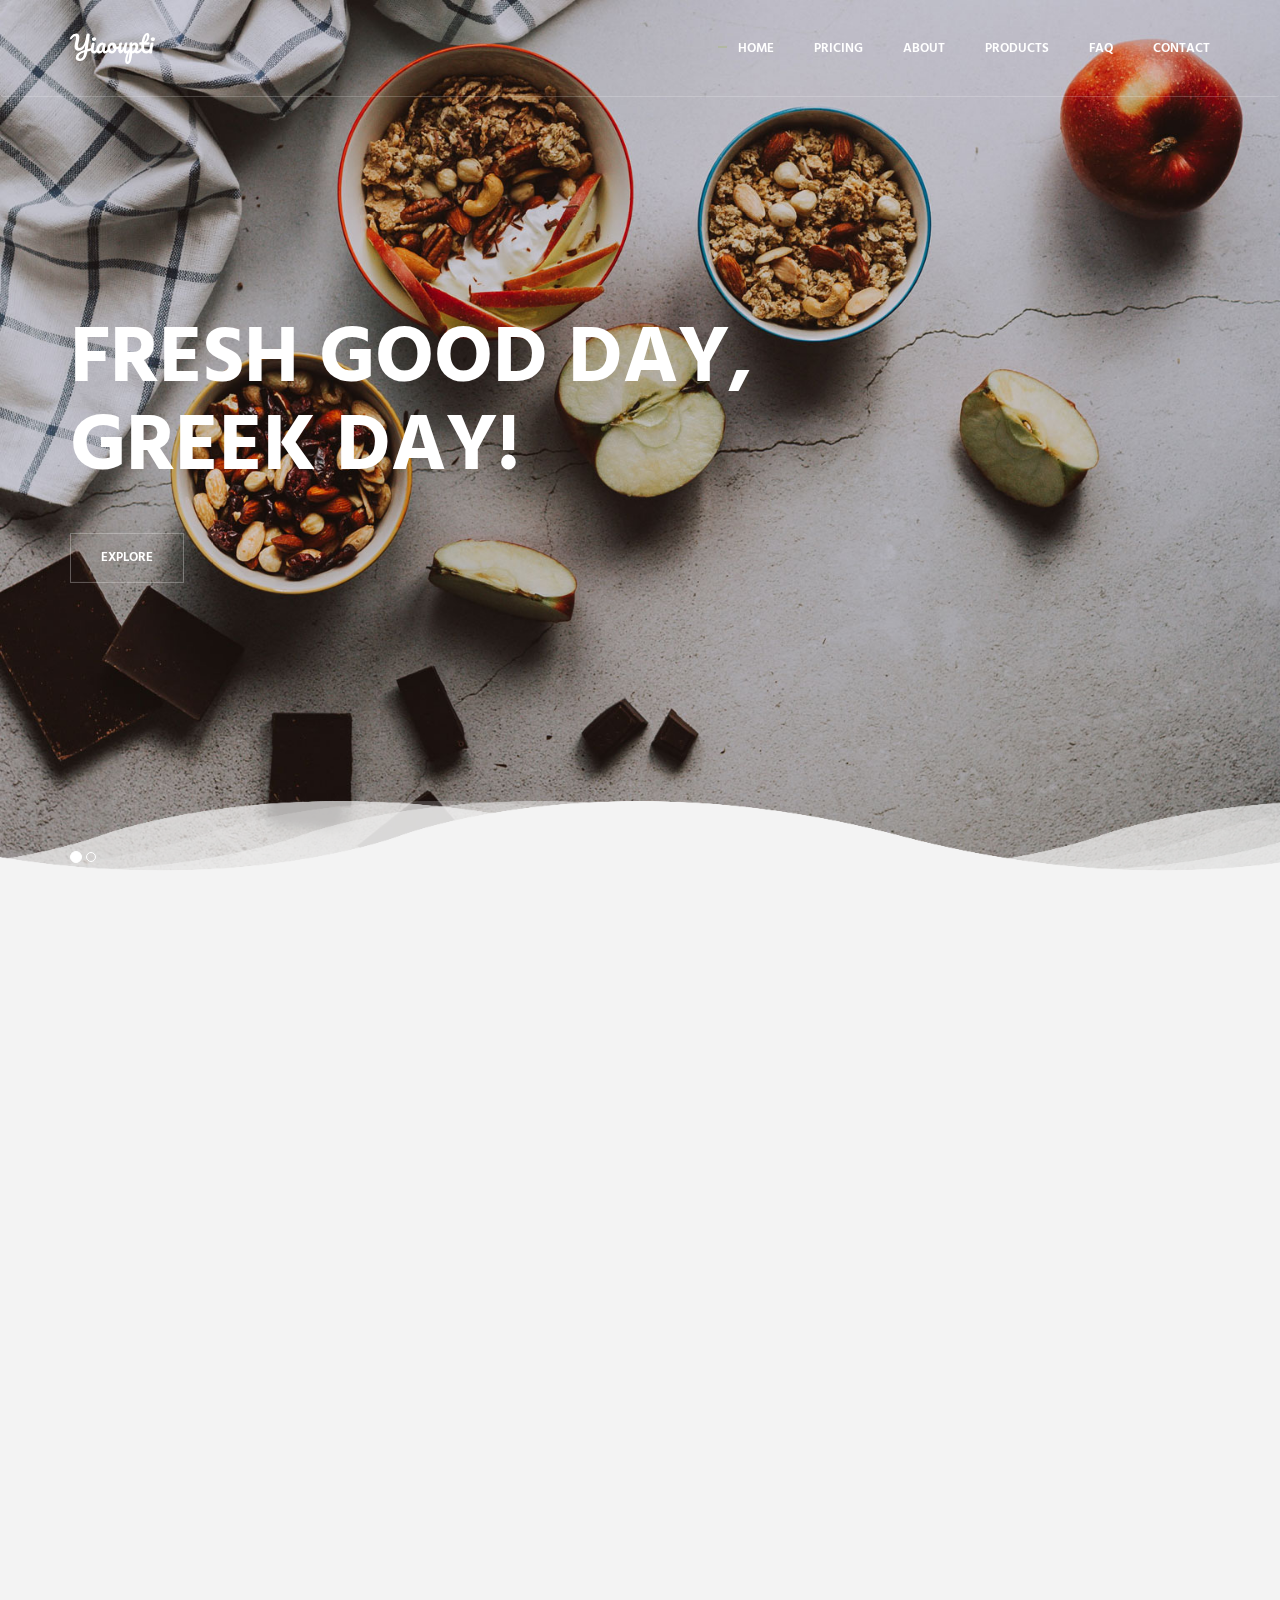
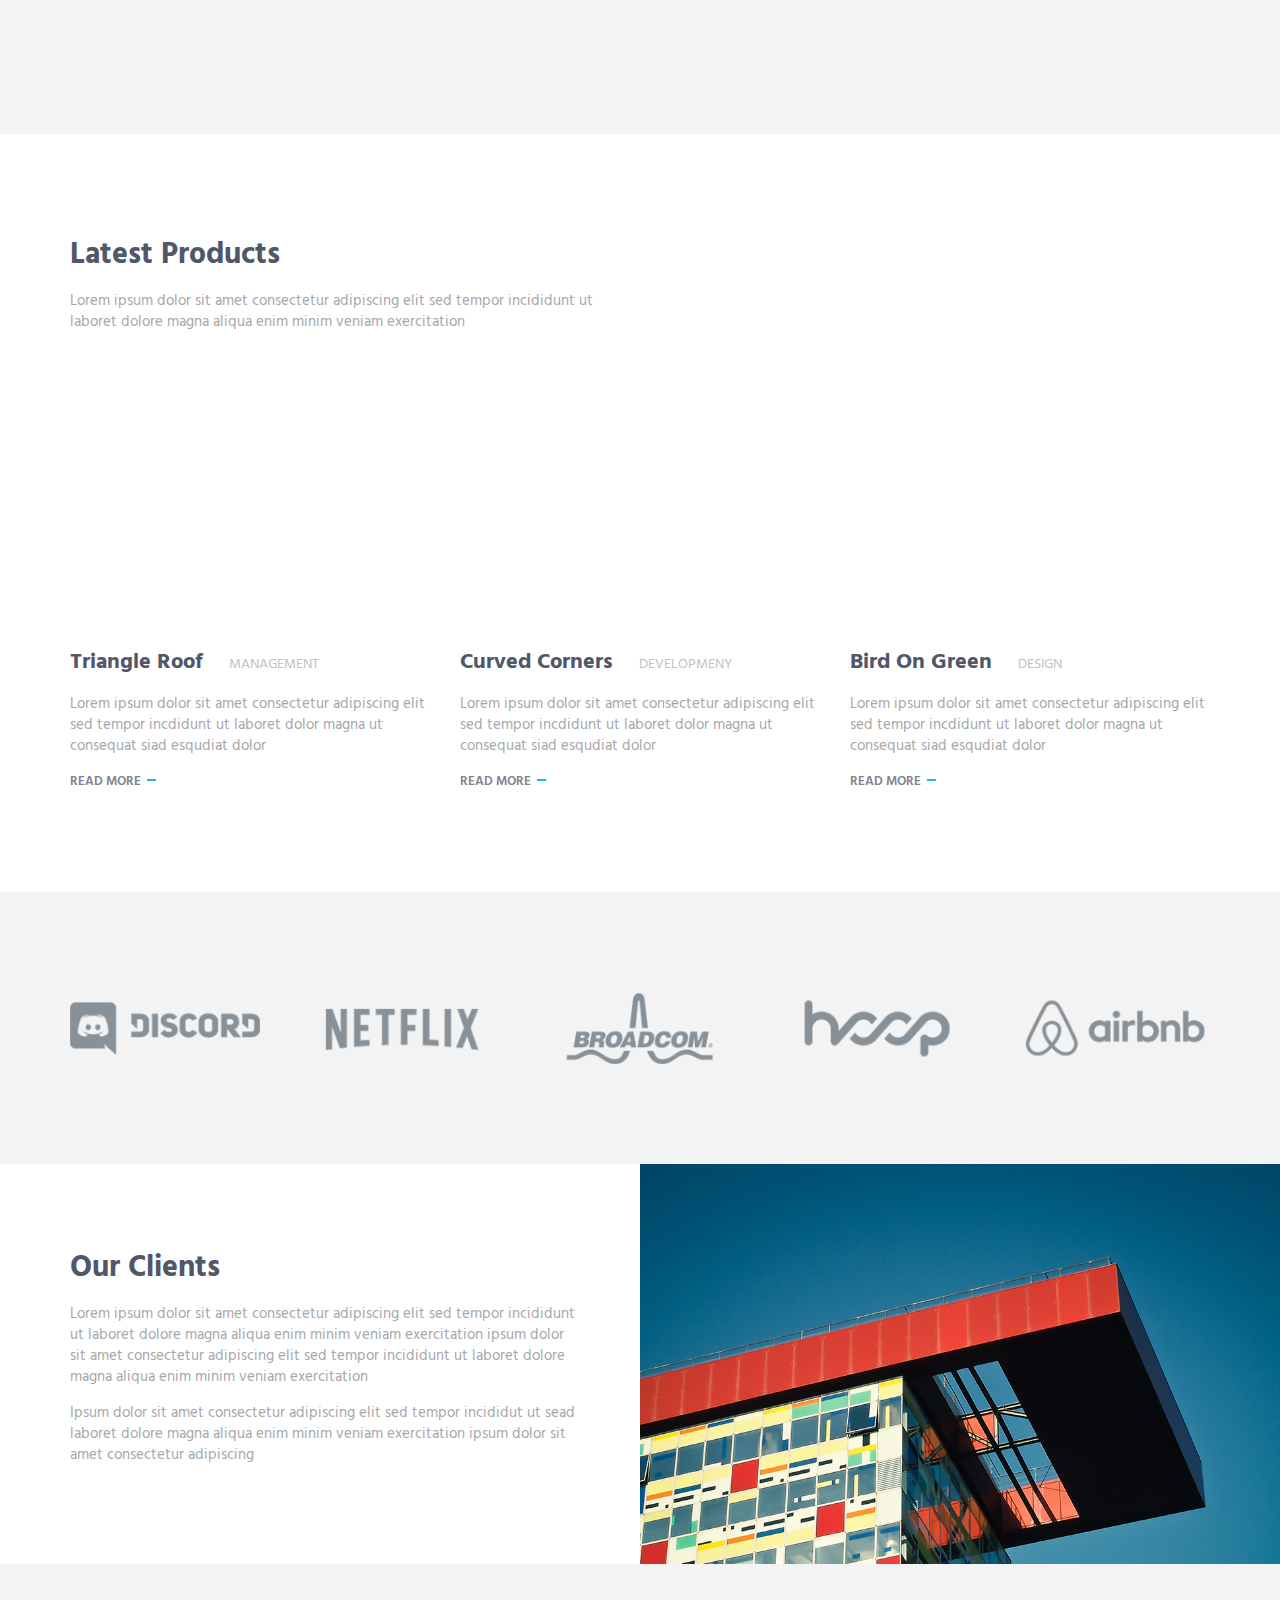
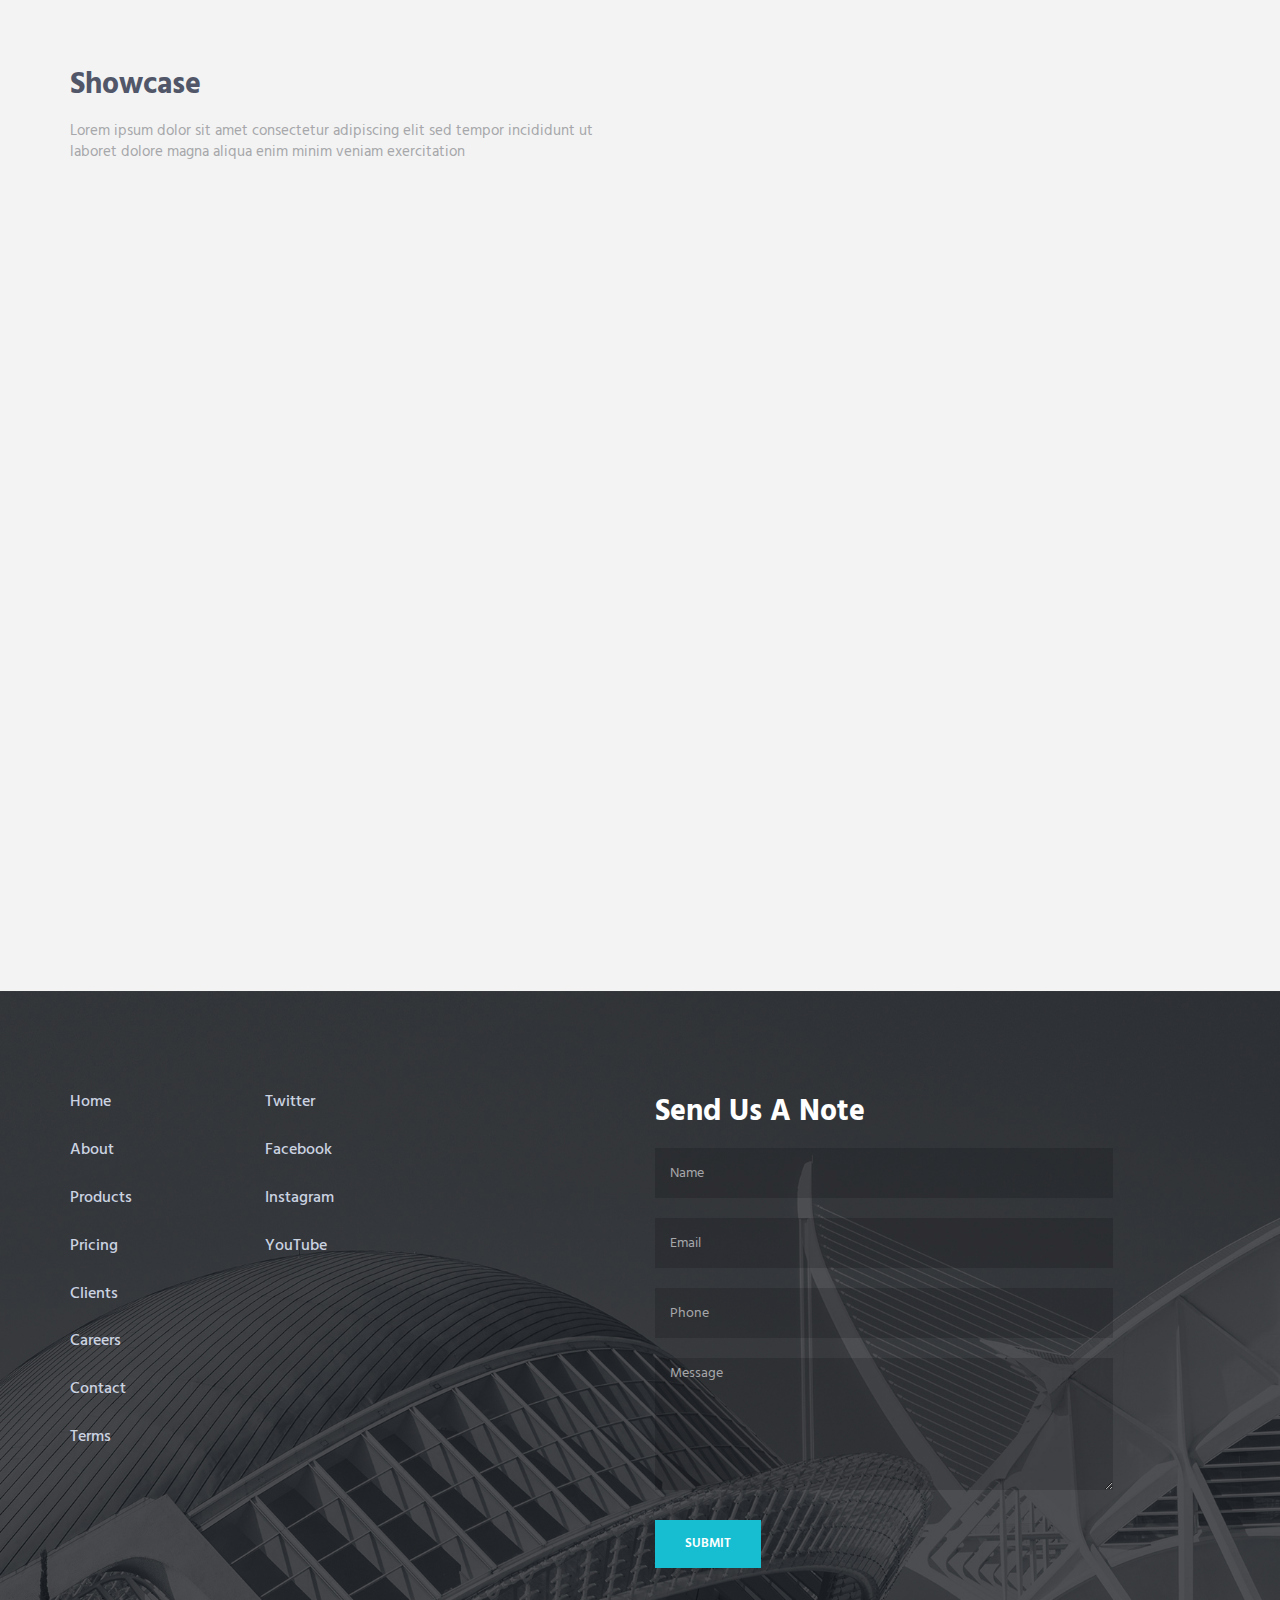
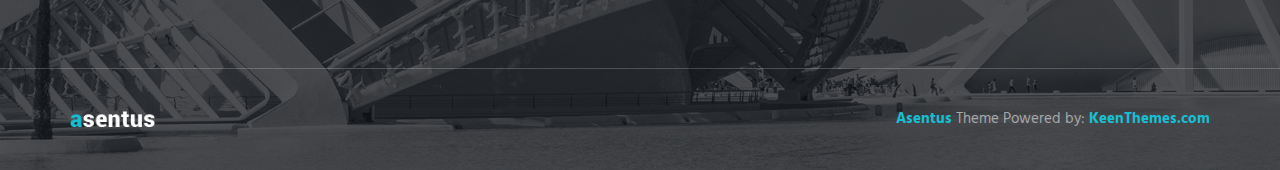
<file: HTML/index.html>
<!DOCTYPE html>
<html lang="en" class="no-js">
    <!-- BEGIN HEAD -->
    <head>
        <meta charset="utf-8"/>
        <title>Metronic "Asentus" Frontend Freebie</title>
        <meta http-equiv="X-UA-Compatible" content="IE=edge">
        <meta content="width=device-width, initial-scale=1" name="viewport"/>
        <meta content="" name="description"/>
        <meta content="" name="author"/>

        <!-- GLOBAL MANDATORY STYLES -->
        <link href="http://fonts.googleapis.com/css?family=Hind:300,400,500,600,700" rel="stylesheet" type="text/css">
        <link href="vendor/simple-line-icons/simple-line-icons.min.css" rel="stylesheet" type="text/css"/>
        <link href="vendor/bootstrap/css/bootstrap.min.css" rel="stylesheet" type="text/css"/>

        <!-- PAGE LEVEL PLUGIN STYLES -->
        <link href="css/animate.css" rel="stylesheet">
        <link href="vendor/swiper/css/swiper.min.css" rel="stylesheet" type="text/css"/>

        <!-- THEME STYLES -->
        <link href="css/layout.min.css" rel="stylesheet" type="text/css"/>

        <!-- Favicon -->
        <link rel="shortcut icon" href="favicon.ico"/>

    </head>
    <!-- END HEAD -->

    <!-- BODY -->
    <body>

        <!--========== HEADER ==========-->
        <header class="header navbar-fixed-top">
            <!-- Navbar -->
            <nav class="navbar" role="navigation">
                <div class="container">
                    <!-- Brand and toggle get grouped for better mobile display -->
                    <div class="menu-container">
                        <button type="button" class="navbar-toggle" data-toggle="collapse" data-target=".nav-collapse">
                            <span class="sr-only">Toggle navigation</span>
                            <span class="toggle-icon"></span>
                        </button>

                        <!-- Logo -->
                        <div class="logo">
                            <a class="logo-wrap" href="index.html">
                                <img class="logo-img logo-img-main" src="img//logo/logo_white.svg" alt="Asentus Logo">
                                <img class="logo-img logo-img-active" src="img/logo/logo.svg" alt="Asentus Logo">
                            </a>
                        </div>
                        <!-- End Logo -->
                    </div>

                    <!-- Collect the nav links, forms, and other content for toggling -->
                    <div class="collapse navbar-collapse nav-collapse">
                        <div class="menu-container">
                            <ul class="navbar-nav navbar-nav-right">
                                <li class="nav-item"><a class="nav-item-child nav-item-hover active" href="index.html">Home</a></li>
                                <li class="nav-item"><a class="nav-item-child nav-item-hover" href="pricing.html">Pricing</a></li>
                                <li class="nav-item"><a class="nav-item-child nav-item-hover" href="about.html">About</a></li>
                                <li class="nav-item"><a class="nav-item-child nav-item-hover" href="products.html">Products</a></li>
                                <li class="nav-item"><a class="nav-item-child nav-item-hover" href="faq.html">FAQ</a></li>
                                <li class="nav-item"><a class="nav-item-child nav-item-hover" href="contact.html">Contact</a></li>
                            </ul>
                        </div>
                    </div>
                    <!-- End Navbar Collapse -->
                </div>
            </nav>
            <!-- Navbar -->
        </header>
        <!--========== END HEADER ==========-->

        <!--========== SLIDER ==========-->
        <div id="carousel-example-generic" class="carousel slide" data-ride="carousel">
            <div class="container">
                <!-- Indicators -->
                <ol class="carousel-indicators">
                    <li data-target="#carousel-example-generic" data-slide-to="0" class="active"></li>
                    <li data-target="#carousel-example-generic" data-slide-to="1"></li>
                </ol>
            </div>

            <!-- Wrapper for slides -->
            <div class="carousel-inner" role="listbox">
                <div class="item active">
                    <img class="img-responsive" src="img/img/banner1.jpg" alt="Slider Image">
                    <div class="container">
                        <div class="carousel-centered">
                            <div class="margin-b-40">
                                <h1 class="carousel-title">Fresh good day,<br> Greek day!</h1>
                                <!-- <p>Lorem ipsum dolor amet consectetur adipiscing dolore magna aliqua <br/> enim minim estudiat veniam siad venumus dolore</p> -->
                            </div>
                            <a href="#" class="btn-theme btn-theme-sm btn-white-brd text-uppercase">Explore</a>
                        </div>
                    </div>
                </div>
                <div class="item">
                    <img class="img-responsive" src="img/img/banner3-1.jpg" alt="Slider Image">
                    <div class="container">
                        <div class="carousel-centered">
                            <div class="margin-b-40">
                                <h2 class="carousel-title">Fresh good day,<br> Greek day!</h2>
                                <!-- <p>Lorem ipsum dolor amet consectetur adipiscing dolore magna aliqua <br/> enim minim estudiat veniam siad venumus dolore</p> -->
                            </div>
                            <a href="#" class="btn-theme btn-theme-sm btn-white-brd text-uppercase">Explore</a>
                        </div>
                    </div>
                </div>
            </div>
            
             <!-- wave -->
            <div class="wave" id="wave1" style="--i:1;"></div>
            <div class="wave" id="wave2" style="--i:2;"></div>
            <div class="wave" id="wave3" style="--i:3;"></div>
            <div class="wave" id="wave4" style="--i:4;"></div>

         </div>
       
        
        <!--========== SLIDER ==========-->

        
        <!--========== PAGE LAYOUT ==========-->
        <!-- Service -->
        <div class="bg-color-sky-light" data-auto-height="true">
            <div class="content-lg container">
                <div class="row row-space-1 margin-b-2">
                    <div class="col-sm-4 sm-margin-b-2">
                        <div class="wow fadeInLeft" data-wow-duration=".3" data-wow-delay=".3s">
                            <div class="service" data-height="height">
                                <div class="service-element">
                                    <i class="service-icon icon-user"></i>
                                </div>
                                <div class="service-info">
                                    <h3>Improving bone health</h3>
                                    <p class="margin-b-5">Eating Greek yogurt may improve bone health, as it is rich in calcium and protein.</p>
                                </div>
                                <a href="#" class="content-wrapper-link"></a>    
                            </div>
                        </div>
                    </div>
                    <div class="col-sm-4 sm-margin-b-2">
                        <div class="wow fadeInLeft" data-wow-duration=".3" data-wow-delay=".2s">
                            <div class="service" data-height="height">
                                <div class="service-element">
                                    <i class="service-icon icon-arrow-down"></i>
                                </div>
                                <div class="service-info">
                                    <h3>Reducing appetite and hunger</h3>
                                    <p class="margin-b-5">Greek yogurt is protein-rich, so it may help people feel fuller for longer.</p>
                                </div>
                                <a href="#" class="content-wrapper-link"></a>    
                            </div>
                        </div>
                    </div>
                    <div class="col-sm-4">
                        <div class="wow fadeInLeft" data-wow-duration=".3" data-wow-delay=".1s">
                            <div class="service" data-height="height">
                                <div class="service-element">
                                    <i class="service-icon icon-refresh"></i>
                                </div>
                                <div class="service-info">
                                    <h3>Boosting metabolism</h3>
                                    <p class="margin-b-5">Research suggests that eating a high-protein diet may increase the number of calories a person burns per day.</p>
                                </div>
                                <a href="#" class="content-wrapper-link"></a>    
                            </div>
                        </div>
                    </div>
                </div>
                <!--// end row -->

                <div class="row row-space-1">
                    <div class="col-sm-4 sm-margin-b-2">
                        <div class="wow fadeInLeft" data-wow-duration=".3" data-wow-delay=".4s">
                            <div class="service" data-height="height">
                                <div class="service-element">
                                    <i class="service-icon icon-graph"></i>
                                </div>
                                <div class="service-info">
                                    <h3> Building muscle mass</h3>
                                    <p class="margin-b-5">Protein-rich foods, such as Greek yogurt, may help build muscle mass. Research shows that a high-protein diet may increase muscle mass in people doing resistance training.</p>
                                </div>
                                <a href="#" class="content-wrapper-link"></a>    
                            </div>
                        </div>
                    </div>
                    <div class="col-sm-4 sm-margin-b-2">
                        <div class="wow fadeInLeft" data-wow-duration=".3" data-wow-delay=".5s">
                            <div class="service" data-height="height">
                                <div class="service-element">
                                    <i class="service-icon icon-equalizer"></i>
                                </div>
                                <div class="service-info">
                                    <h3>Lowering blood pressure</h3>
                                    <p class="margin-b-5">Greek yogurt is a form of probiotic fermented milk that may lower blood pressure.</p>
                                </div>
                                <a href="#" class="content-wrapper-link"></a>    
                            </div>
                        </div>
                    </div>
                    <div class="col-sm-4">
                        <div class="wow fadeInLeft" data-wow-duration=".3" data-wow-delay=".6s">
                            <div class="service" data-height="height">
                                <div class="service-element">
                                    <i class="service-icon icon-emoticon-smile"></i>
                                </div>
                                <div class="service-info">
                                    <h3>Encouraging good mental health</h3>
                                    <p class="margin-b-5">Research suggests that consuming probiotic yogurt is beneficial for a person’s mental health.</p>
                                </div>
                                <a href="#" class="content-wrapper-link"></a>    
                            </div>
                        </div>
                    </div>
                </div>
                <!--// end row -->
            </div>
        </div>
        <!-- End Service -->

        <!-- Latest Products -->
        <div class="content-lg container">
            <div class="row margin-b-40">
                <div class="col-sm-6">
                    <h2>Latest Products</h2>
                    <p>Lorem ipsum dolor sit amet consectetur adipiscing elit sed tempor incididunt ut laboret dolore magna aliqua enim minim veniam exercitation</p>
                </div>
            </div>
            <!--// end row -->

            <div class="row">
                <!-- Latest Products -->
                <div class="col-sm-4 sm-margin-b-50">
                    <div class="margin-b-20">
                        <div class="wow zoomIn" data-wow-duration=".3" data-wow-delay=".1s">
                            <img class="img-responsive" src="img/970x647/01.jpg" alt="Latest Products Image">
                        </div>
                    </div>
                    <h4><a href="#">Triangle Roof</a> <span class="text-uppercase margin-l-20">Management</span></h4>
                    <p>Lorem ipsum dolor sit amet consectetur adipiscing elit sed tempor incdidunt ut laboret dolor magna ut consequat siad esqudiat dolor</p>
                    <a class="link" href="#">Read More</a>
                </div>
                <!-- End Latest Products -->

                <!-- Latest Products -->
                <div class="col-sm-4 sm-margin-b-50">
                    <div class="margin-b-20">
                        <div class="wow zoomIn" data-wow-duration=".3" data-wow-delay=".1s">
                            <img class="img-responsive" src="img/970x647/02.jpg" alt="Latest Products Image">
                        </div>
                    </div>
                    <h4><a href="#">Curved Corners</a> <span class="text-uppercase margin-l-20">Developmeny</span></h4>
                    <p>Lorem ipsum dolor sit amet consectetur adipiscing elit sed tempor incdidunt ut laboret dolor magna ut consequat siad esqudiat dolor</p>
                    <a class="link" href="#">Read More</a>
                </div>
                <!-- End Latest Products -->

                <!-- Latest Products -->
                <div class="col-sm-4 sm-margin-b-50">
                    <div class="margin-b-20">
                        <div class="wow zoomIn" data-wow-duration=".3" data-wow-delay=".1s">
                            <img class="img-responsive" src="img/970x647/03.jpg" alt="Latest Products Image">
                        </div>
                    </div>
                    <h4><a href="#">Bird On Green</a> <span class="text-uppercase margin-l-20">Design</span></h4>
                    <p>Lorem ipsum dolor sit amet consectetur adipiscing elit sed tempor incdidunt ut laboret dolor magna ut consequat siad esqudiat dolor</p>
                    <a class="link" href="#">Read More</a>
                </div>
                <!-- End Latest Products -->
            </div>
            <!--// end row -->
        </div>
        <!-- End Latest Products -->

        <!-- Clients -->
        <div class="bg-color-sky-light">
            <div class="content-lg container">
                <!-- Swiper Clients -->
                <div class="swiper-slider swiper-clients">
                    <!-- Swiper Wrapper -->
                    <div class="swiper-wrapper">
                        <div class="swiper-slide">
                            <img class="swiper-clients-img" src="img/clients/01.png" alt="Clients Logo">
                        </div>
                        <div class="swiper-slide">
                            <img class="swiper-clients-img" src="img/clients/02.png" alt="Clients Logo">
                        </div>
                        <div class="swiper-slide">
                            <img class="swiper-clients-img" src="img/clients/03.png" alt="Clients Logo">
                        </div>
                        <div class="swiper-slide">
                            <img class="swiper-clients-img" src="img/clients/04.png" alt="Clients Logo">
                        </div>
                        <div class="swiper-slide">
                            <img class="swiper-clients-img" src="img/clients/05.png" alt="Clients Logo">
                        </div>
                        <div class="swiper-slide">
                            <img class="swiper-clients-img" src="img/clients/06.png" alt="Clients Logo">
                        </div>
                    </div>
                    <!-- End Swiper Wrapper -->
                </div>
                <!-- End Swiper Clients -->
            </div>
        </div>
        <!-- End Clients -->

        <!-- Pricing -->




        <!-- End Pricing -->

        <!-- Promo Section -->
        <div class="promo-section overflow-h">
            <div class="container">
                <div class="clearfix">
                    <div class="ver-center">
                        <div class="ver-center-aligned">
                            <div class="promo-section-col">
                                <h2>Our Clients</h2>
                                <p>Lorem ipsum dolor sit amet consectetur adipiscing elit sed tempor incididunt ut laboret dolore magna aliqua enim minim veniam exercitation ipsum dolor sit amet consectetur adipiscing elit sed tempor incididunt ut laboret dolore magna aliqua enim minim veniam exercitation</p>
                                <p>Ipsum dolor sit amet consectetur adipiscing elit sed tempor incididut ut sead laboret dolore magna aliqua enim minim veniam exercitation ipsum dolor sit amet consectetur adipiscing</p>
                            </div>
                        </div>
                    </div>
                </div>
            </div>
            <div class="promo-section-img-right">
                <img class="img-responsive" src="img/970x970/01.jpg" alt="Content Image">
            </div>
        </div>
        <!-- End Promo Section -->

        <!-- Work -->
        <div class="bg-color-sky-light overflow-h">
            <div class="content-lg container">
                <div class="row margin-b-40">
                    <div class="col-sm-6">
                        <h2>Showcase</h2>
                        <p>Lorem ipsum dolor sit amet consectetur adipiscing elit sed tempor incididunt ut laboret dolore magna aliqua enim minim veniam exercitation</p>
                    </div>
                </div>
                <!--// end row -->

                <!-- Masonry Grid -->
                <div class="masonry-grid">
                    <div class="masonry-grid-sizer col-xs-6 col-sm-6 col-md-1"></div>
                    <div class="masonry-grid-item col-xs-12 col-sm-6 col-md-8">
                        <!-- Work -->
                        <div class="work wow fadeInUp" data-wow-duration=".3" data-wow-delay=".1s">
                            <div class="work-overlay">
                                <img class="full-width img-responsive" src="img/800x400/01.jpg" alt="Portfolio Image">
                            </div>
                            <div class="work-content">
                                <h3 class="color-white margin-b-5">Art Of Coding</h3>
                                <p class="color-white margin-b-0">Lorem ipsum dolor sit amet consectetur adipiscing</p>
                            </div>
                            <a class="content-wrapper-link" href="#"></a>
                        </div>
                        <!-- End Work -->
                    </div>
                    <div class="masonry-grid-item col-xs-6 col-sm-6 col-md-4">
                        <!-- Work -->
                        <div class="work wow fadeInUp" data-wow-duration=".3" data-wow-delay=".2s">
                            <div class="work-overlay">
                                <img class="full-width img-responsive" src="img/397x400/01.jpg" alt="Portfolio Image">
                            </div>
                            <div class="work-content">
                                <h3 class="color-white margin-b-5">Clean Design</h3>
                                <p class="color-white margin-b-0">Lorem ipsum dolor sit amet consectetur adipiscing</p>
                            </div>
                            <a class="content-wrapper-link" href="#"></a>
                        </div>
                        <!-- End Work -->
                    </div>
                    <div class="masonry-grid-item col-xs-6 col-sm-6 col-md-4">
                        <!-- Work -->
                        <div class="work wow fadeInUp" data-wow-duration=".3" data-wow-delay=".3s">
                            <div class="work-overlay">
                                <img class="full-width img-responsive" src="img/397x300/01.jpg" alt="Portfolio Image">
                            </div>
                            <div class="work-content">
                                <h3 class="color-white margin-b-5">Clean Design</h3>
                                <p class="color-white margin-b-0">Lorem ipsum dolor sit amet consectetur adipiscing</p>
                            </div>
                            <a class="content-wrapper-link" href="#"></a>
                        </div>
                        <!-- End Work -->
                    </div>
                    <div class="masonry-grid-item col-xs-6 col-sm-6 col-md-4">
                        <!-- Work -->
                        <div class="work wow fadeInUp" data-wow-duration=".3" data-wow-delay=".4s">
                            <div class="work-overlay">
                                <img class="full-width img-responsive" src="img/397x300/02.jpg" alt="Portfolio Image">
                            </div>
                            <div class="work-content">
                                <h3 class="color-white margin-b-5">Clean Design</h3>
                                <p class="color-white margin-b-0">Lorem ipsum dolor sit amet consectetur adipiscing</p>
                            </div>
                            <a class="content-wrapper-link" href="#"></a>
                        </div>
                        <!-- End Work -->
                    </div>
                    <div class="masonry-grid-item col-xs-6 col-sm-6 col-md-4">
                        <!-- Work -->
                        <div class="work wow fadeInUp" data-wow-duration=".3" data-wow-delay=".5s">
                            <div class="work-overlay">
                                <img class="full-width img-responsive" src="img/397x300/03.jpg" alt="Portfolio Image">
                            </div>
                            <div class="work-content">
                                <h3 class="color-white margin-b-5">Clean Design</h3>
                                <p class="color-white margin-b-0">Lorem ipsum dolor sit amet consectetur adipiscing</p>
                            </div>
                            <a class="content-wrapper-link" href="#"></a>
                        </div>
                        <!-- End Work -->
                    </div>
                </div>
                <!-- End Masonry Grid -->
            </div>
        </div>
        <!-- End Work -->
        <!--========== END PAGE LAYOUT ==========-->

        <!--========== FOOTER ==========-->
        <footer class="footer">
            <!-- Links -->
            <div class="footer-seperator">
                <div class="content-lg container">
                    <div class="row">
                        <div class="col-sm-2 sm-margin-b-50">
                            <!-- List -->
                            <ul class="list-unstyled footer-list">
                                <li class="footer-list-item"><a class="footer-list-link" href="#">Home</a></li>
                                <li class="footer-list-item"><a class="footer-list-link" href="#">About</a></li>
                                <li class="footer-list-item"><a class="footer-list-link" href="#">Products</a></li>
                                <li class="footer-list-item"><a class="footer-list-link" href="#">Pricing</a></li>
                                <li class="footer-list-item"><a class="footer-list-link" href="#">Clients</a></li>
                                <li class="footer-list-item"><a class="footer-list-link" href="#">Careers</a></li>
                                <li class="footer-list-item"><a class="footer-list-link" href="#">Contact</a></li>
                                <li class="footer-list-item"><a class="footer-list-link" href="#">Terms</a></li>
                            </ul>
                            <!-- End List -->
                        </div>
                        <div class="col-sm-4 sm-margin-b-30">
                            <!-- List -->
                            <ul class="list-unstyled footer-list">
                                <li class="footer-list-item"><a class="footer-list-link" href="#">Twitter</a></li>
                                <li class="footer-list-item"><a class="footer-list-link" href="#">Facebook</a></li>
                                <li class="footer-list-item"><a class="footer-list-link" href="#">Instagram</a></li>
                                <li class="footer-list-item"><a class="footer-list-link" href="#">YouTube</a></li>
                            </ul>
                            <!-- End List -->
                        </div>
                        <div class="col-sm-5 sm-margin-b-30">
                            <h2 class="color-white">Send Us A Note</h2>
                            <input type="text" class="form-control footer-input margin-b-20" placeholder="Name" required>
                            <input type="email" class="form-control footer-input margin-b-20" placeholder="Email" required>
                            <input type="text" class="form-control footer-input margin-b-20" placeholder="Phone" required>
                            <textarea class="form-control footer-input margin-b-30" rows="6" placeholder="Message" required></textarea>
                            <button type="submit" class="btn-theme btn-theme-sm btn-base-bg text-uppercase">Submit</button>
                        </div>
                    </div>
                    <!--// end row -->
                </div>
            </div>
            <!-- End Links -->

            <!-- Copyright -->
            <div class="content container">
                <div class="row">
                    <div class="col-xs-6">
                        <img class="footer-logo" src="img/logo.png" alt="Asentus Logo">
                    </div>
                    <div class="col-xs-6 text-right">
                        <p class="margin-b-0"><a class="color-base fweight-700" href="http://keenthemes.com/preview/asentus/">Asentus</a> Theme Powered by: <a class="color-base fweight-700" href="http://www.keenthemes.com/">KeenThemes.com</a></p>
                    </div>
                </div>
                <!--// end row -->
            </div>
            <!-- End Copyright -->
        </footer>
        <!--========== END FOOTER ==========-->

        <!-- Back To Top -->
        <a href="javascript:void(0);" class="js-back-to-top back-to-top">Top</a>

        <!-- JAVASCRIPTS(Load javascripts at bottom, this will reduce page load time) -->
        <!-- CORE PLUGINS -->
        <script src="vendor/jquery.min.js" type="text/javascript"></script>
        <script src="vendor/jquery-migrate.min.js" type="text/javascript"></script>
        <script src="vendor/bootstrap/js/bootstrap.min.js" type="text/javascript"></script>

        <!-- PAGE LEVEL PLUGINS -->
        <script src="vendor/jquery.easing.js" type="text/javascript"></script>
        <script src="vendor/jquery.back-to-top.js" type="text/javascript"></script>
        <script src="vendor/jquery.smooth-scroll.js" type="text/javascript"></script>
        <script src="vendor/jquery.wow.min.js" type="text/javascript"></script>
        <script src="vendor/swiper/js/swiper.jquery.min.js" type="text/javascript"></script>
        <script src="vendor/masonry/jquery.masonry.pkgd.min.js" type="text/javascript"></script>
        <script src="vendor/masonry/imagesloaded.pkgd.min.js" type="text/javascript"></script>

        <!-- PAGE LEVEL SCRIPTS -->
        <script src="js/layout.min.js" type="text/javascript"></script>
        <script src="js/components/wow.min.js" type="text/javascript"></script>
        <script src="js/components/swiper.min.js" type="text/javascript"></script>
        <script src="js/components/masonry.min.js" type="text/javascript"></script>

    </body>
</html>
</file>
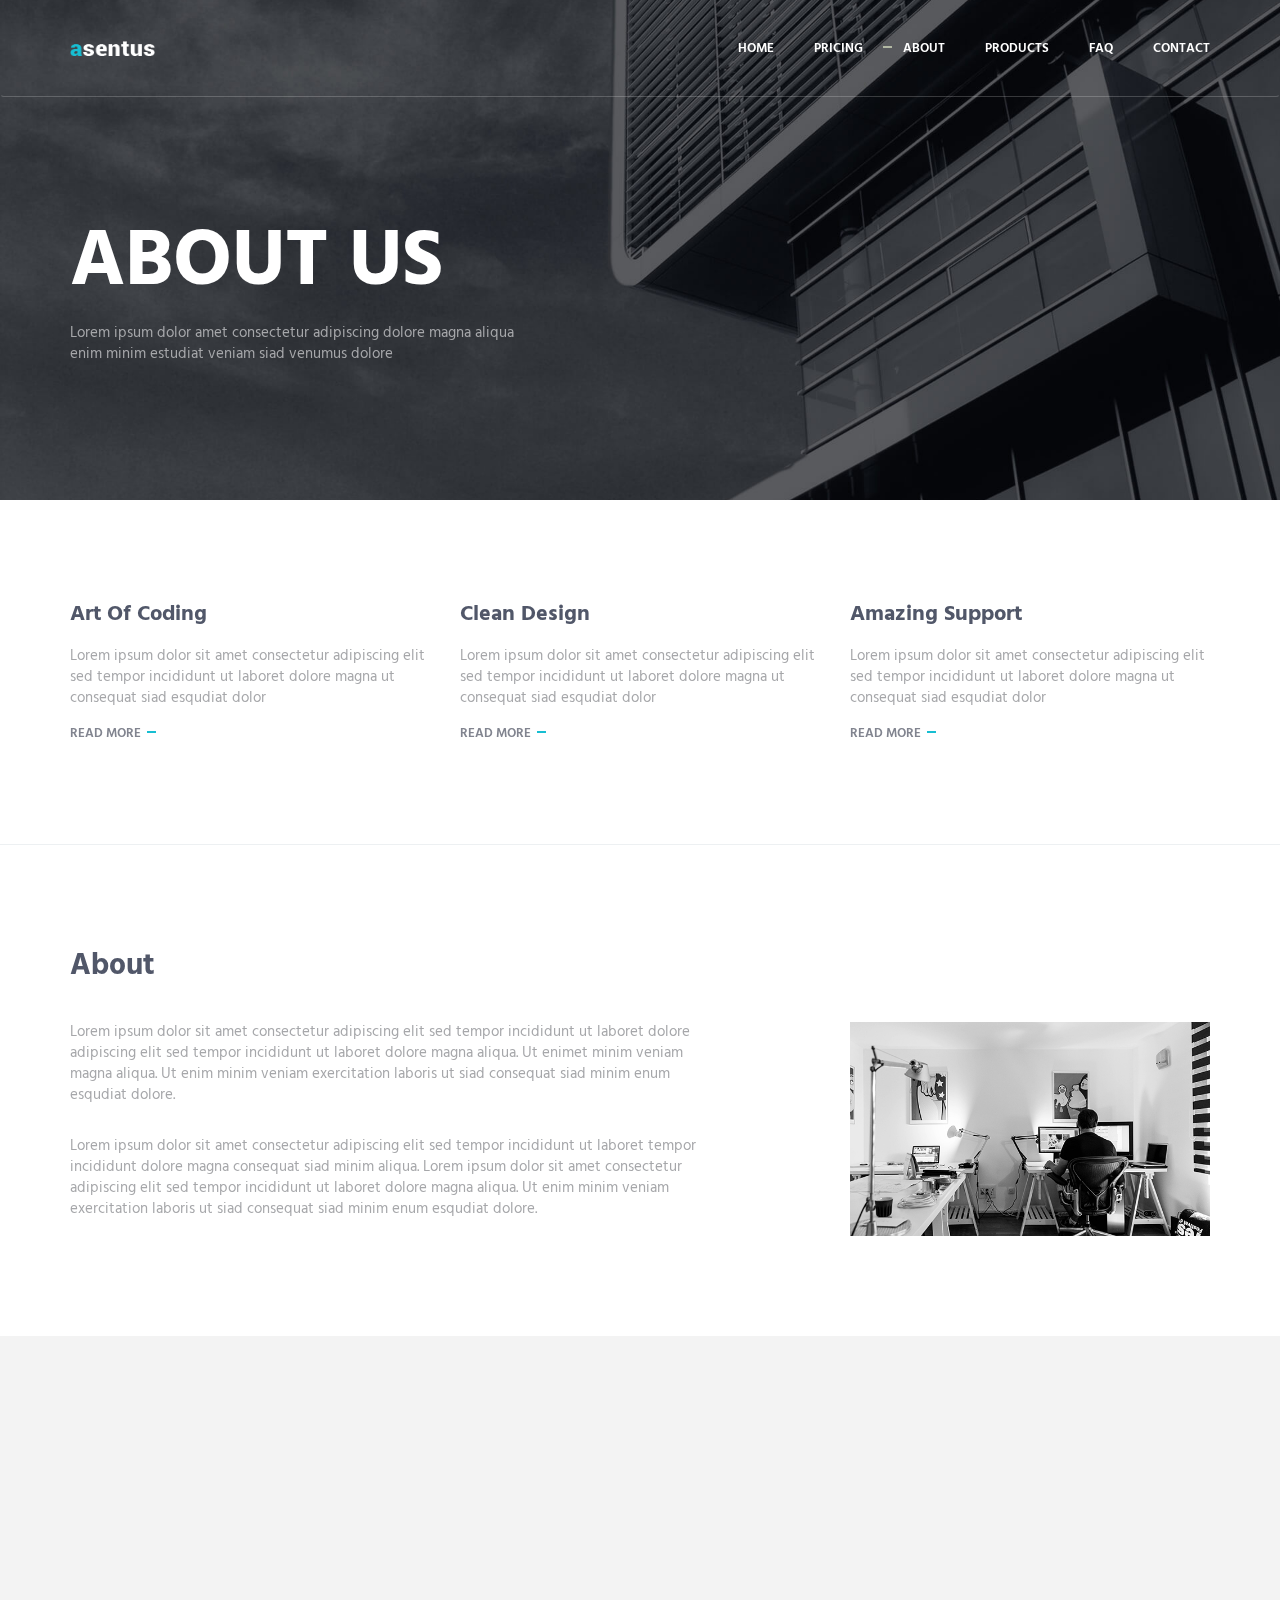
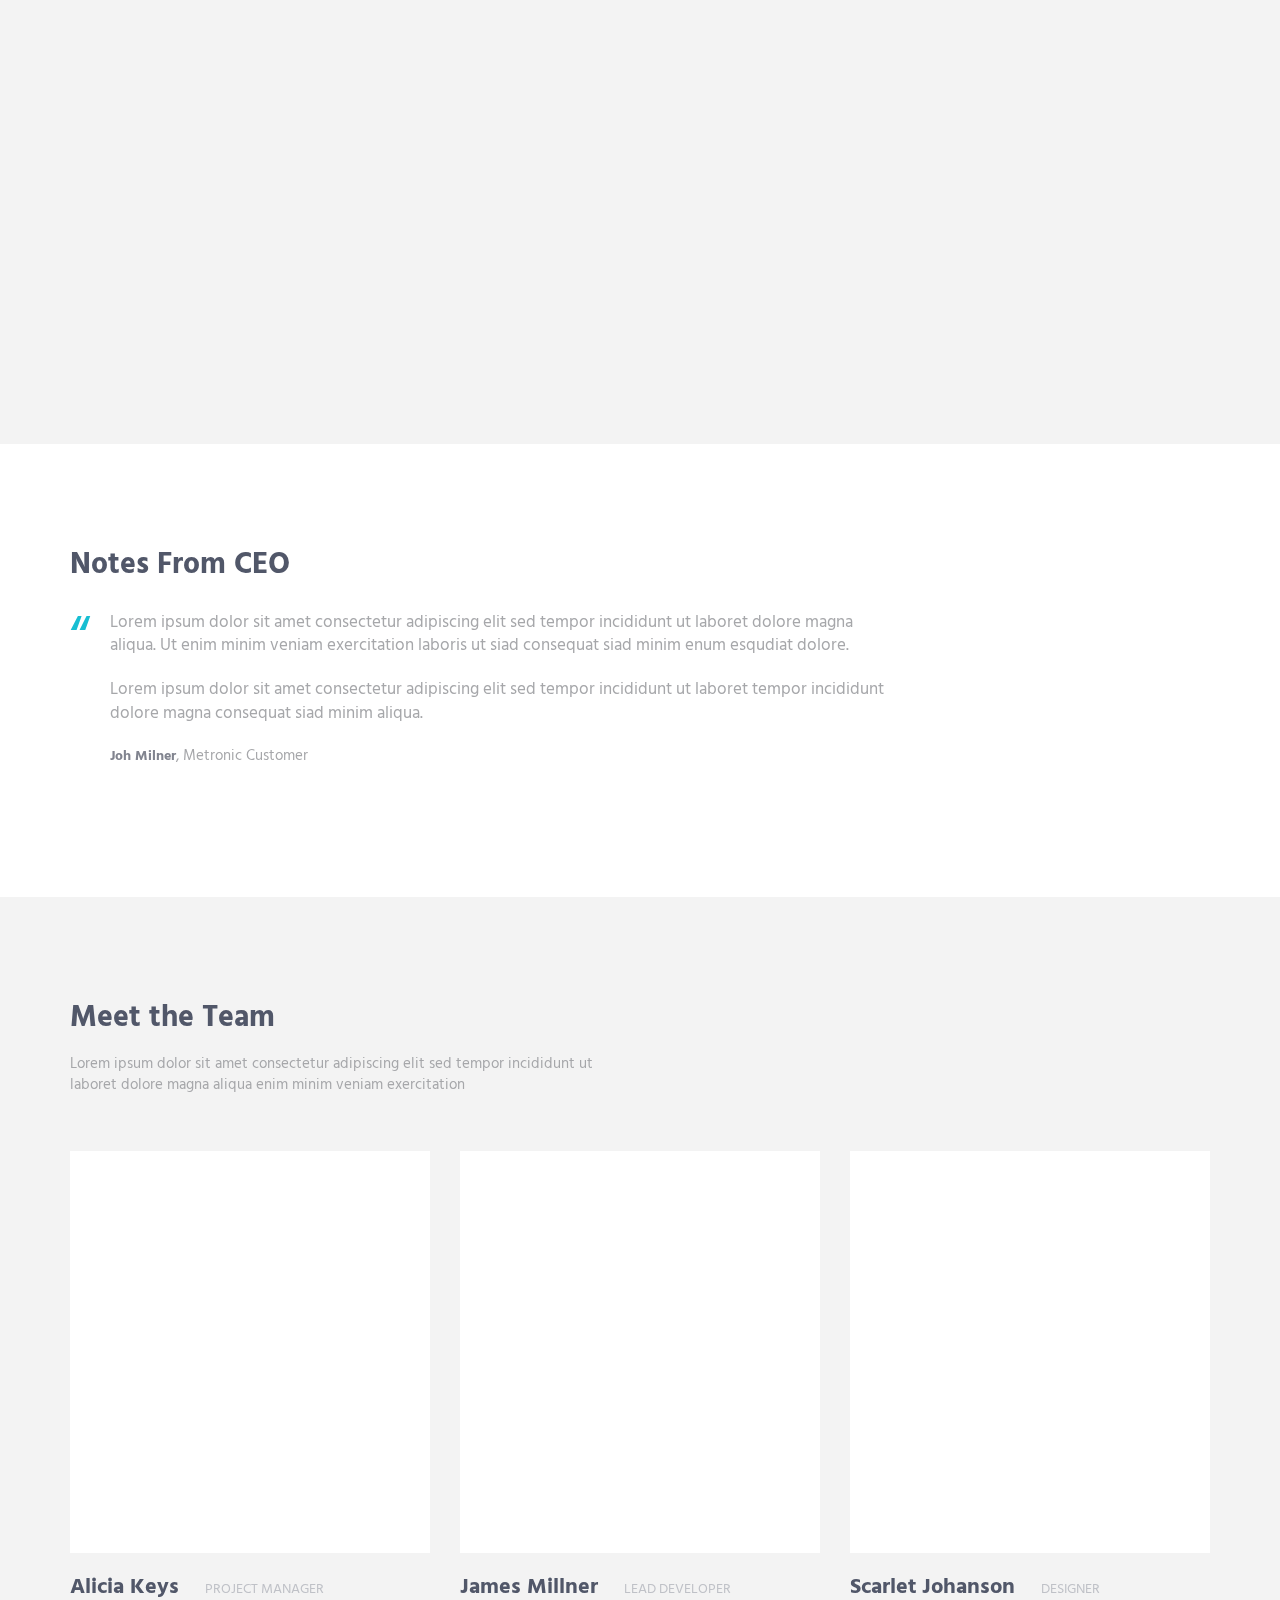
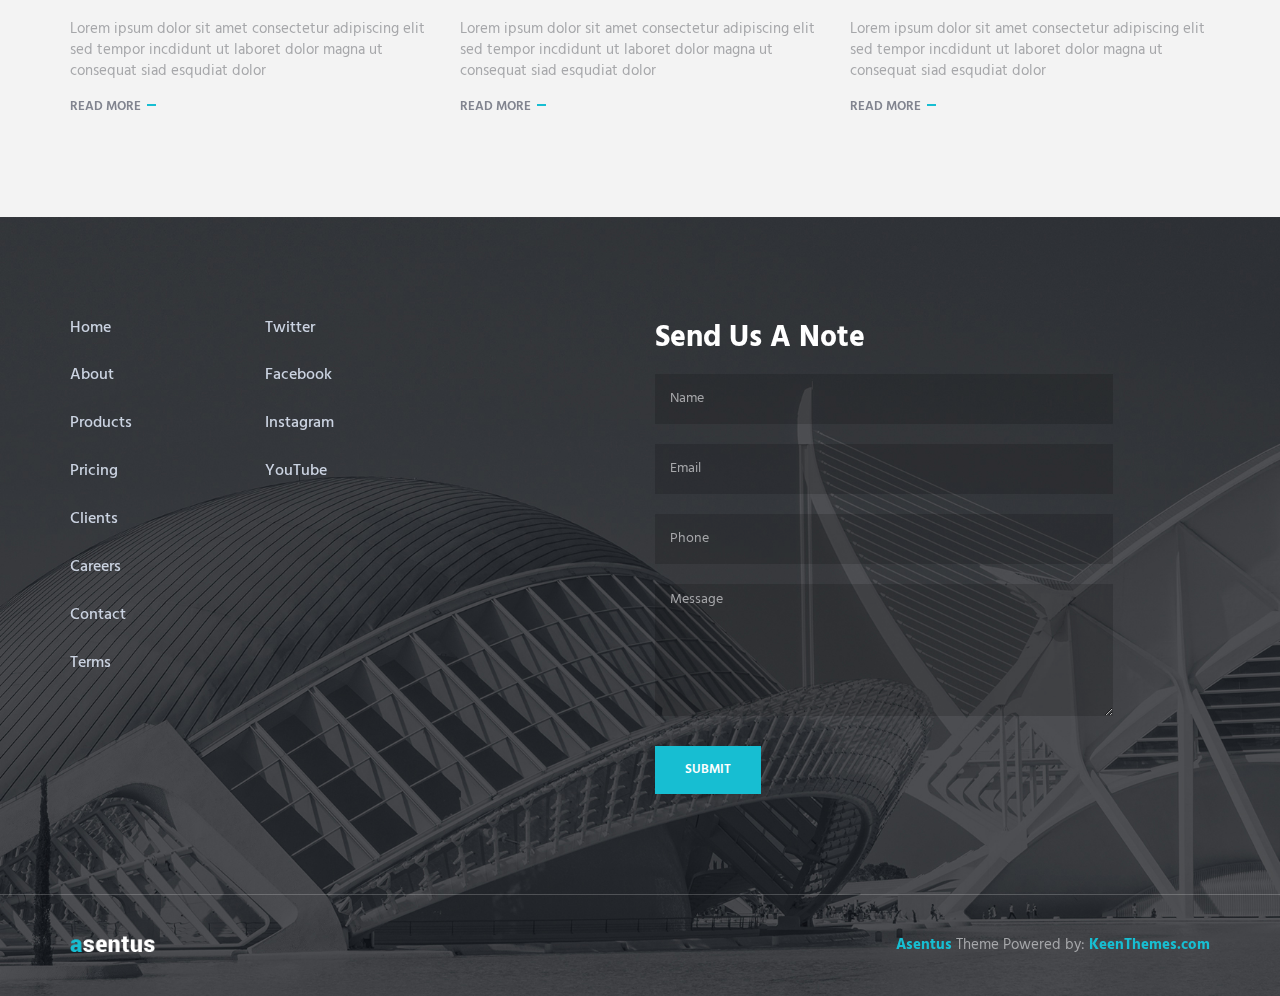
<file: HTML/about.html>
<!DOCTYPE html>
<!-- ==============================
    Project:        Metronic "Asentus" Frontend Freebie - Responsive HTML Template Based On Twitter Bootstrap 3.3.4
    Version:        1.0
    Author:         KeenThemes
    Primary use:    Corporate, Business Themes.
    Email:          support@keenthemes.com
    Follow:         http://www.twitter.com/keenthemes
    Like:           http://www.facebook.com/keenthemes
    Website:        http://www.keenthemes.com
    Premium:        Premium Metronic Admin Theme: http://themeforest.net/item/metronic-responsive-admin-dashboard-template/4021469?ref=keenthemes
================================== -->
<html lang="en" class="no-js">
    <!-- BEGIN HEAD -->
    <head>
        <meta charset="utf-8"/>
        <title>Metronic "Asentus" Frontend Freebie</title>
        <meta http-equiv="X-UA-Compatible" content="IE=edge">
        <meta content="width=device-width, initial-scale=1" name="viewport"/>
        <meta content="" name="description"/>
        <meta content="" name="author"/>

        <!-- GLOBAL MANDATORY STYLES -->
        <link href="http://fonts.googleapis.com/css?family=Hind:300,400,500,600,700" rel="stylesheet" type="text/css">
        <link href="vendor/simple-line-icons/simple-line-icons.min.css" rel="stylesheet" type="text/css"/>
        <link href="vendor/bootstrap/css/bootstrap.min.css" rel="stylesheet" type="text/css"/>

        <!-- PAGE LEVEL PLUGIN STYLES -->
        <link href="css/animate.css" rel="stylesheet">
        <link href="vendor/swiper/css/swiper.min.css" rel="stylesheet" type="text/css"/>

        <!-- THEME STYLES -->
        <link href="css/layout.min.css" rel="stylesheet" type="text/css"/>

        <!-- Favicon -->
        <link rel="shortcut icon" href="favicon.ico"/>
    </head>
    <!-- END HEAD -->

    <!-- BODY -->
    <body>

        <!--========== HEADER ==========-->
        <header class="header navbar-fixed-top">
            <!-- Navbar -->
            <nav class="navbar" role="navigation">
                <div class="container">
                    <!-- Brand and toggle get grouped for better mobile display -->
                    <div class="menu-container">
                        <button type="button" class="navbar-toggle" data-toggle="collapse" data-target=".nav-collapse">
                            <span class="sr-only">Toggle navigation</span>
                            <span class="toggle-icon"></span>
                        </button>

                        <!-- Logo -->
                        <div class="logo">
                            <a class="logo-wrap" href="index.html">
                                <img class="logo-img logo-img-main" src="img/logo.png" alt="Asentus Logo">
                                <img class="logo-img logo-img-active" src="img/logo-dark.png" alt="Asentus Logo">
                            </a>
                        </div>
                        <!-- End Logo -->
                    </div>

                    <!-- Collect the nav links, forms, and other content for toggling -->
                    <div class="collapse navbar-collapse nav-collapse">
                        <div class="menu-container">
                            <ul class="navbar-nav navbar-nav-right">
                                <li class="nav-item"><a class="nav-item-child nav-item-hover" href="index.html">Home</a></li>
                                <li class="nav-item"><a class="nav-item-child nav-item-hover" href="pricing.html">Pricing</a></li>
                                <li class="nav-item"><a class="nav-item-child nav-item-hover active" href="about.html">About</a></li>
                                <li class="nav-item"><a class="nav-item-child nav-item-hover" href="products.html">Products</a></li>
                                <li class="nav-item"><a class="nav-item-child nav-item-hover" href="faq.html">FAQ</a></li>
                                <li class="nav-item"><a class="nav-item-child nav-item-hover" href="contact.html">Contact</a></li>
                            </ul>
                        </div>
                    </div>
                    <!-- End Navbar Collapse -->
                </div>
            </nav>
            <!-- Navbar -->
        </header>
        <!--========== END HEADER ==========-->

        <!--========== PARALLAX ==========-->
        <div class="parallax-window" data-parallax="scroll" data-image-src="img/1920x1080/01.jpg">
            <div class="parallax-content container">
                <h1 class="carousel-title">About Us</h1>
                <p>Lorem ipsum dolor amet consectetur adipiscing dolore magna aliqua <br/> enim minim estudiat veniam siad venumus dolore</p>
            </div>
        </div>
        <!--========== PARALLAX ==========-->

        <!--========== PAGE LAYOUT ==========-->
        <!-- Features -->
        <div class="section-seperator">
            <div class="content-lg container">
                <div class="row">
                    <div class="col-sm-4 sm-margin-b-50">
                        <div class="wow fadeInLeft" data-wow-duration=".3" data-wow-delay=".3s">
                            <h3>Art Of Coding</h3>
                            <p>Lorem ipsum dolor sit amet consectetur adipiscing elit sed tempor incididunt ut laboret dolore magna ut consequat siad esqudiat dolor</p>
                            <a class="link" href="#">Read More</a>
                        </div>
                    </div>
                    <div class="col-sm-4 sm-margin-b-50">
                        <div class="wow fadeInLeft" data-wow-duration=".3" data-wow-delay=".2s">
                            <h3>Clean Design</h3>
                            <p>Lorem ipsum dolor sit amet consectetur adipiscing elit sed tempor incididunt ut laboret dolore magna ut consequat siad esqudiat dolor</p>
                            <a class="link" href="#">Read More</a>
                        </div>
                    </div>
                    <div class="col-sm-4">
                        <div class="wow fadeInLeft" data-wow-duration=".3" data-wow-delay=".1s">
                            <h3>Amazing Support</h3>
                            <p>Lorem ipsum dolor sit amet consectetur adipiscing elit sed tempor incididunt ut laboret dolore magna ut consequat siad esqudiat dolor</p>
                            <a class="link" href="#">Read More</a>
                        </div>
                    </div>
                </div>
                <!--// end row -->
            </div>
        </div>
        <!-- End Features -->

        <!-- About -->
        <div class="content-lg container">
            <div class="row margin-b-20">
                <div class="col-sm-6">
                    <h2>About</h2>
                </div>
            </div>
            <!--// end row -->

            <div class="row">
                <div class="col-sm-7 sm-margin-b-50">
                    <div class="margin-b-30">
                        <p>Lorem ipsum dolor sit amet consectetur adipiscing elit sed tempor incididunt ut laboret dolore adipiscing elit sed tempor incididunt ut laboret dolore magna aliqua. Ut enimet minim veniam magna aliqua. Ut enim minim veniam exercitation laboris ut siad consequat siad minim enum esqudiat dolore.</p>
                    </div>
                    <p>Lorem ipsum dolor sit amet consectetur adipiscing elit sed tempor incididunt ut laboret tempor incididunt dolore magna consequat siad minim aliqua. Lorem ipsum dolor sit amet consectetur adipiscing elit sed tempor incididunt ut laboret dolore magna aliqua. Ut enim minim veniam exercitation laboris ut siad consequat siad minim enum esqudiat dolore.</p>
                </div>
                <div class="col-sm-4 col-sm-offset-1">
                    <img class="img-responsive" src="img/640x380/01.jpg" alt="Our Office">
                </div>
            </div>
            <!--// end row -->
        </div>
        <!-- End About -->

        <!-- Service -->
        <div class="bg-color-sky-light" data-auto-height="true">
            <div class="content-lg container">
                <div class="row row-space-1 margin-b-2">
                    <div class="col-sm-4 sm-margin-b-2">
                        <div class="wow fadeInLeft" data-wow-duration=".3" data-wow-delay=".3s">
                            <div class="service" data-height="height">
                                <div class="service-element">
                                    <i class="service-icon icon-chemistry"></i>
                                </div>
                                <div class="service-info">
                                    <h3>Art Of Coding</h3>
                                    <p class="margin-b-5">Lorem ipsum dolor amet consectetur ut consequat siad esqudiat dolor</p>
                                </div>
                                <a href="#" class="content-wrapper-link"></a>    
                            </div>
                        </div>
                    </div>
                    <div class="col-sm-4 sm-margin-b-2">
                        <div class="wow fadeInLeft" data-wow-duration=".3" data-wow-delay=".2s">
                            <div class="service" data-height="height">
                                <div class="service-element">
                                    <i class="service-icon icon-screen-tablet"></i>
                                </div>
                                <div class="service-info">
                                    <h3>Responsive Design</h3>
                                    <p class="margin-b-5">Lorem ipsum dolor amet consectetur ut consequat siad esqudiat dolor</p>
                                </div>
                                <a href="#" class="content-wrapper-link"></a>    
                            </div>
                        </div>
                    </div>
                    <div class="col-sm-4">
                        <div class="wow fadeInLeft" data-wow-duration=".3" data-wow-delay=".1s">
                            <div class="service" data-height="height">
                                <div class="service-element">
                                    <i class="service-icon icon-badge"></i>
                                </div>
                                <div class="service-info">
                                    <h3>Feature Reach</h3>
                                    <p class="margin-b-5">Lorem ipsum dolor amet consectetur ut consequat siad esqudiat dolor</p>
                                </div>
                                <a href="#" class="content-wrapper-link"></a>    
                            </div>
                        </div>
                    </div>
                </div>
                <!--// end row -->

                <div class="row row-space-1">
                    <div class="col-sm-4 sm-margin-b-2">
                        <div class="wow fadeInLeft" data-wow-duration=".3" data-wow-delay=".4s">
                            <div class="service" data-height="height">
                                <div class="service-element">
                                    <i class="service-icon icon-notebook"></i>
                                </div>
                                <div class="service-info">
                                    <h3>Useful Documentation</h3>
                                    <p class="margin-b-5">Lorem ipsum dolor amet consectetur ut consequat siad esqudiat dolor</p>
                                </div>
                                <a href="#" class="content-wrapper-link"></a>    
                            </div>
                        </div>
                    </div>
                    <div class="col-sm-4 sm-margin-b-2">
                        <div class="wow fadeInLeft" data-wow-duration=".3" data-wow-delay=".5s">
                            <div class="service" data-height="height">
                                <div class="service-element">
                                    <i class="service-icon icon-speedometer"></i>
                                </div>
                                <div class="service-info">
                                    <h3>Fast Delivery</h3>
                                    <p class="margin-b-5">Lorem ipsum dolor amet consectetur ut consequat siad esqudiat dolor</p>
                                </div>
                                <a href="#" class="content-wrapper-link"></a>    
                            </div>
                        </div>
                    </div>
                    <div class="col-sm-4">
                        <div class="wow fadeInLeft" data-wow-duration=".3" data-wow-delay=".6s">
                            <div class="service" data-height="height">
                                <div class="service-element">
                                    <i class="service-icon icon-badge"></i>
                                </div>
                                <div class="service-info">
                                    <h3>Free Plugins</h3>
                                    <p class="margin-b-5">Lorem ipsum dolor amet consectetur ut consequat siad esqudiat dolor</p>
                                </div>
                                <a href="#" class="content-wrapper-link"></a>    
                            </div>
                        </div>
                    </div>
                </div>
                <!--// end row -->
            </div>
        </div>
        <!-- End Service -->

        <!-- Testimonials -->
        <div class="content-lg container">
            <div class="row">
                <div class="col-sm-9">
                    <h2>Notes From CEO</h2>

                    <!-- Swiper Testimonials -->
                    <div class="swiper-slider swiper-testimonials">
                        <!-- Swiper Wrapper -->
                        <div class="swiper-wrapper">
                            <div class="swiper-slide">
                                <blockquote class="blockquote">
                                    <div class="margin-b-20">
                                        Lorem ipsum dolor sit amet consectetur adipiscing elit sed tempor incididunt ut laboret dolore magna aliqua. Ut enim minim veniam exercitation laboris ut siad consequat siad minim enum esqudiat dolore.
                                    </div>
                                    <div class="margin-b-20">
                                        Lorem ipsum dolor sit amet consectetur adipiscing elit sed tempor incididunt ut laboret tempor incididunt dolore magna consequat siad minim aliqua.
                                    </div>
                                    <p><span class="fweight-700 color-link">Joh Milner</span>, Metronic Customer</p>
                                </blockquote>
                            </div>
                            <div class="swiper-slide">
                                <blockquote class="blockquote">
                                    <div class="margin-b-20">
                                        Duis aute irure dolor in reprehenderit in voluptate velit esse cillum dolore eu fugiat nulla pariatur. Excepteur sint occaecat cupidatat non proident, sunt in culpa qui officia deserunt mollit anim id est laborum.
                                    </div>
                                    <div class="margin-b-20">
                                        Ut enim ad minim veniam, quis nostrud exercitation ullamco laboris nisi ut aliquip ex ea commodo consequat.
                                    </div>
                                    <p><span class="fweight-700 color-link">Alex Clarson</span>, Metronic Customer</p>
                                </blockquote>
                            </div>
                        </div>
                        <!-- End Swiper Wrapper -->

                        <!-- Pagination -->
                        <div class="swiper-testimonials-pagination"></div>
                    </div>
                    <!-- End Swiper Testimonials -->
                </div>
            </div>
            <!--// end row -->
        </div>
        <!-- End Testimonials -->

        <!-- Team -->
        <div class="bg-color-sky-light">
            <div class="content-lg container">
                <div class="row margin-b-40">
                    <div class="col-sm-6">
                        <h2>Meet the Team</h2>
                        <p>Lorem ipsum dolor sit amet consectetur adipiscing elit sed tempor incididunt ut laboret dolore magna aliqua enim minim veniam exercitation</p>
                    </div>
                </div>
                <!--// end row -->

                <div class="row">
                    <!-- Team -->
                    <div class="col-sm-4 sm-margin-b-50">
                        <div class="bg-color-white margin-b-20">
                            <div class="wow zoomIn" data-wow-duration=".3" data-wow-delay=".1s">
                                <img class="img-responsive" src="img/770x860/01.jpg" alt="Team Image">
                            </div>
                        </div>
                        <h4><a href="#">Alicia Keys</a> <span class="text-uppercase margin-l-20">Project Manager</span></h4>
                        <p>Lorem ipsum dolor sit amet consectetur adipiscing elit sed tempor incdidunt ut laboret dolor magna ut consequat siad esqudiat dolor</p>
                        <a class="link" href="#">Read More</a>
                    </div>
                    <!-- End Team -->

                    <!-- Team -->
                    <div class="col-sm-4 sm-margin-b-50">
                        <div class="bg-color-white margin-b-20">
                            <div class="wow zoomIn" data-wow-duration=".3" data-wow-delay=".1s">
                                <img class="img-responsive" src="img/770x860/02.jpg" alt="Team Image">
                            </div>
                        </div>
                        <h4><a href="#">James Millner</a> <span class="text-uppercase margin-l-20">Lead Developer</span></h4>
                        <p>Lorem ipsum dolor sit amet consectetur adipiscing elit sed tempor incdidunt ut laboret dolor magna ut consequat siad esqudiat dolor</p>
                        <a class="link" href="#">Read More</a>
                    </div>
                    <!-- End Team -->

                    <!-- Team -->
                    <div class="col-sm-4 sm-margin-b-50">
                        <div class="bg-color-white margin-b-20">
                            <div class="wow zoomIn" data-wow-duration=".3" data-wow-delay=".1s">
                                <img class="img-responsive" src="img/770x860/03.jpg" alt="Team Image">
                            </div>
                        </div>
                        <h4><a href="#">Scarlet Johanson</a> <span class="text-uppercase margin-l-20">Designer</span></h4>
                        <p>Lorem ipsum dolor sit amet consectetur adipiscing elit sed tempor incdidunt ut laboret dolor magna ut consequat siad esqudiat dolor</p>
                        <a class="link" href="#">Read More</a>
                    </div>
                    <!-- End Team -->
                </div>
                <!--// end row -->
            </div>
        </div>
        <!-- End Team -->
        <!--========== END PAGE LAYOUT ==========-->

        <!--========== FOOTER ==========-->
        <footer class="footer">
            <!-- Links -->
            <div class="footer-seperator">
                <div class="content-lg container">
                    <div class="row">
                        <div class="col-sm-2 sm-margin-b-50">
                            <!-- List -->
                            <ul class="list-unstyled footer-list">
                                <li class="footer-list-item"><a class="footer-list-link" href="#">Home</a></li>
                                <li class="footer-list-item"><a class="footer-list-link" href="#">About</a></li>
                                <li class="footer-list-item"><a class="footer-list-link" href="#">Products</a></li>
                                <li class="footer-list-item"><a class="footer-list-link" href="#">Pricing</a></li>
                                <li class="footer-list-item"><a class="footer-list-link" href="#">Clients</a></li>
                                <li class="footer-list-item"><a class="footer-list-link" href="#">Careers</a></li>
                                <li class="footer-list-item"><a class="footer-list-link" href="#">Contact</a></li>
                                <li class="footer-list-item"><a class="footer-list-link" href="#">Terms</a></li>
                            </ul>
                            <!-- End List -->
                        </div>
                        <div class="col-sm-4 sm-margin-b-30">
                            <!-- List -->
                            <ul class="list-unstyled footer-list">
                                <li class="footer-list-item"><a class="footer-list-link" href="#">Twitter</a></li>
                                <li class="footer-list-item"><a class="footer-list-link" href="#">Facebook</a></li>
                                <li class="footer-list-item"><a class="footer-list-link" href="#">Instagram</a></li>
                                <li class="footer-list-item"><a class="footer-list-link" href="#">YouTube</a></li>
                            </ul>
                            <!-- End List -->
                        </div>
                        <div class="col-sm-5 sm-margin-b-30">
                            <h2 class="color-white">Send Us A Note</h2>
                            <input type="text" class="form-control footer-input margin-b-20" placeholder="Name" required>
                            <input type="email" class="form-control footer-input margin-b-20" placeholder="Email" required>
                            <input type="text" class="form-control footer-input margin-b-20" placeholder="Phone" required>
                            <textarea class="form-control footer-input margin-b-30" rows="6" placeholder="Message" required></textarea>
                            <button type="submit" class="btn-theme btn-theme-sm btn-base-bg text-uppercase">Submit</button>
                        </div>
                    </div>
                    <!--// end row -->
                </div>
            </div>
            <!-- End Links -->

            <!-- Copyright -->
            <div class="content container">
                <div class="row">
                    <div class="col-xs-6">
                        <img class="footer-logo" src="img/logo.png" alt="Asentus Logo">
                    </div>
                    <div class="col-xs-6 text-right">
                        <p class="margin-b-0"><a class="color-base fweight-700" href="http://keenthemes.com/preview/asentus/">Asentus</a> Theme Powered by: <a class="color-base fweight-700" href="http://www.keenthemes.com/">KeenThemes.com</a></p>
                    </div>
                </div>
                <!--// end row -->
            </div>
            <!-- End Copyright -->
        </footer>
        <!--========== END FOOTER ==========-->

        <!-- Back To Top -->
        <a href="javascript:void(0);" class="js-back-to-top back-to-top">Top</a>

        <!-- JAVASCRIPTS(Load javascripts at bottom, this will reduce page load time) -->
        <!-- CORE PLUGINS -->
        <script src="vendor/jquery.min.js" type="text/javascript"></script>
        <script src="vendor/jquery-migrate.min.js" type="text/javascript"></script>
        <script src="vendor/bootstrap/js/bootstrap.min.js" type="text/javascript"></script>

        <!-- PAGE LEVEL PLUGINS -->
        <script src="vendor/jquery.easing.js" type="text/javascript"></script>
        <script src="vendor/jquery.back-to-top.js" type="text/javascript"></script>
        <script src="vendor/jquery.smooth-scroll.js" type="text/javascript"></script>
        <script src="vendor/jquery.wow.min.js" type="text/javascript"></script>
        <script src="vendor/jquery.parallax.min.js" type="text/javascript"></script>
        <script src="vendor/swiper/js/swiper.jquery.min.js" type="text/javascript"></script>

        <!-- PAGE LEVEL SCRIPTS -->
        <script src="js/layout.min.js" type="text/javascript"></script>
        <script src="js/components/swiper.min.js" type="text/javascript"></script>
        <script src="js/components/wow.min.js" type="text/javascript"></script>

    </body>
    <!-- END BODY -->
</html>
</file>
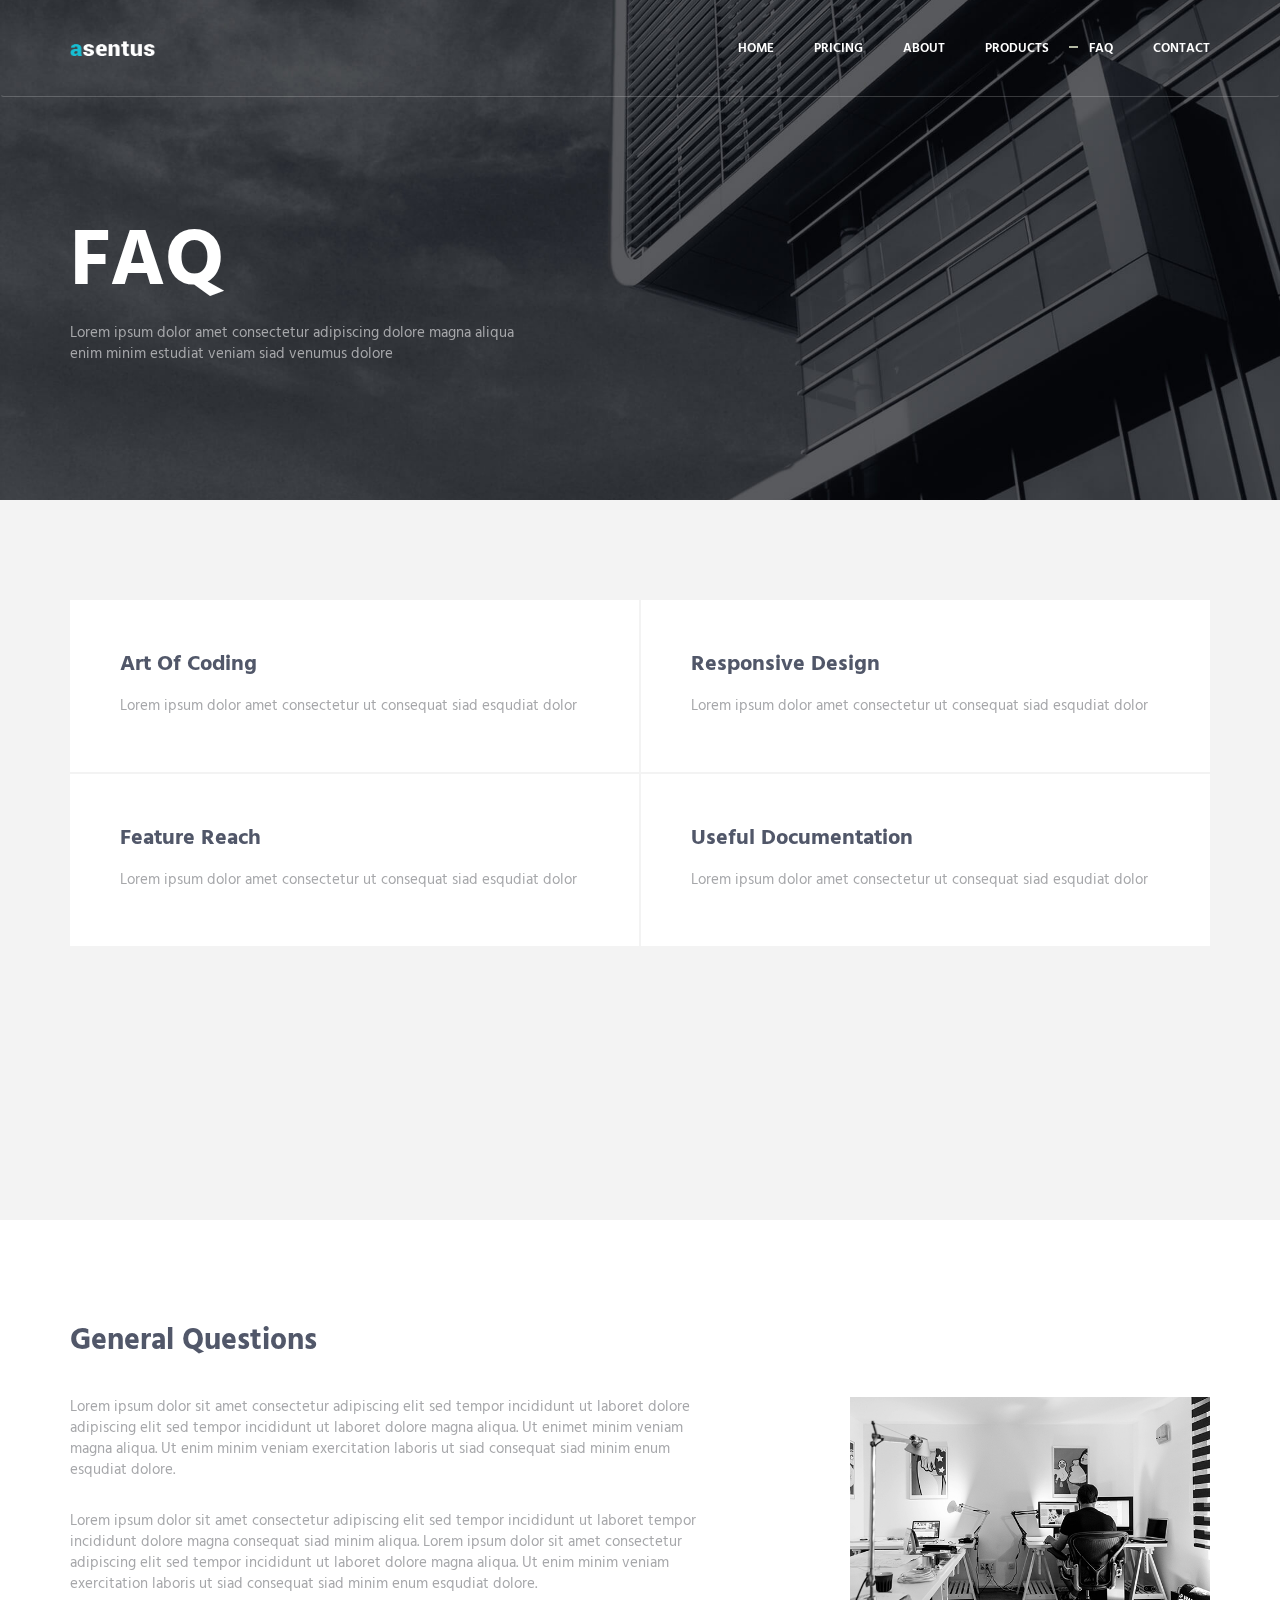
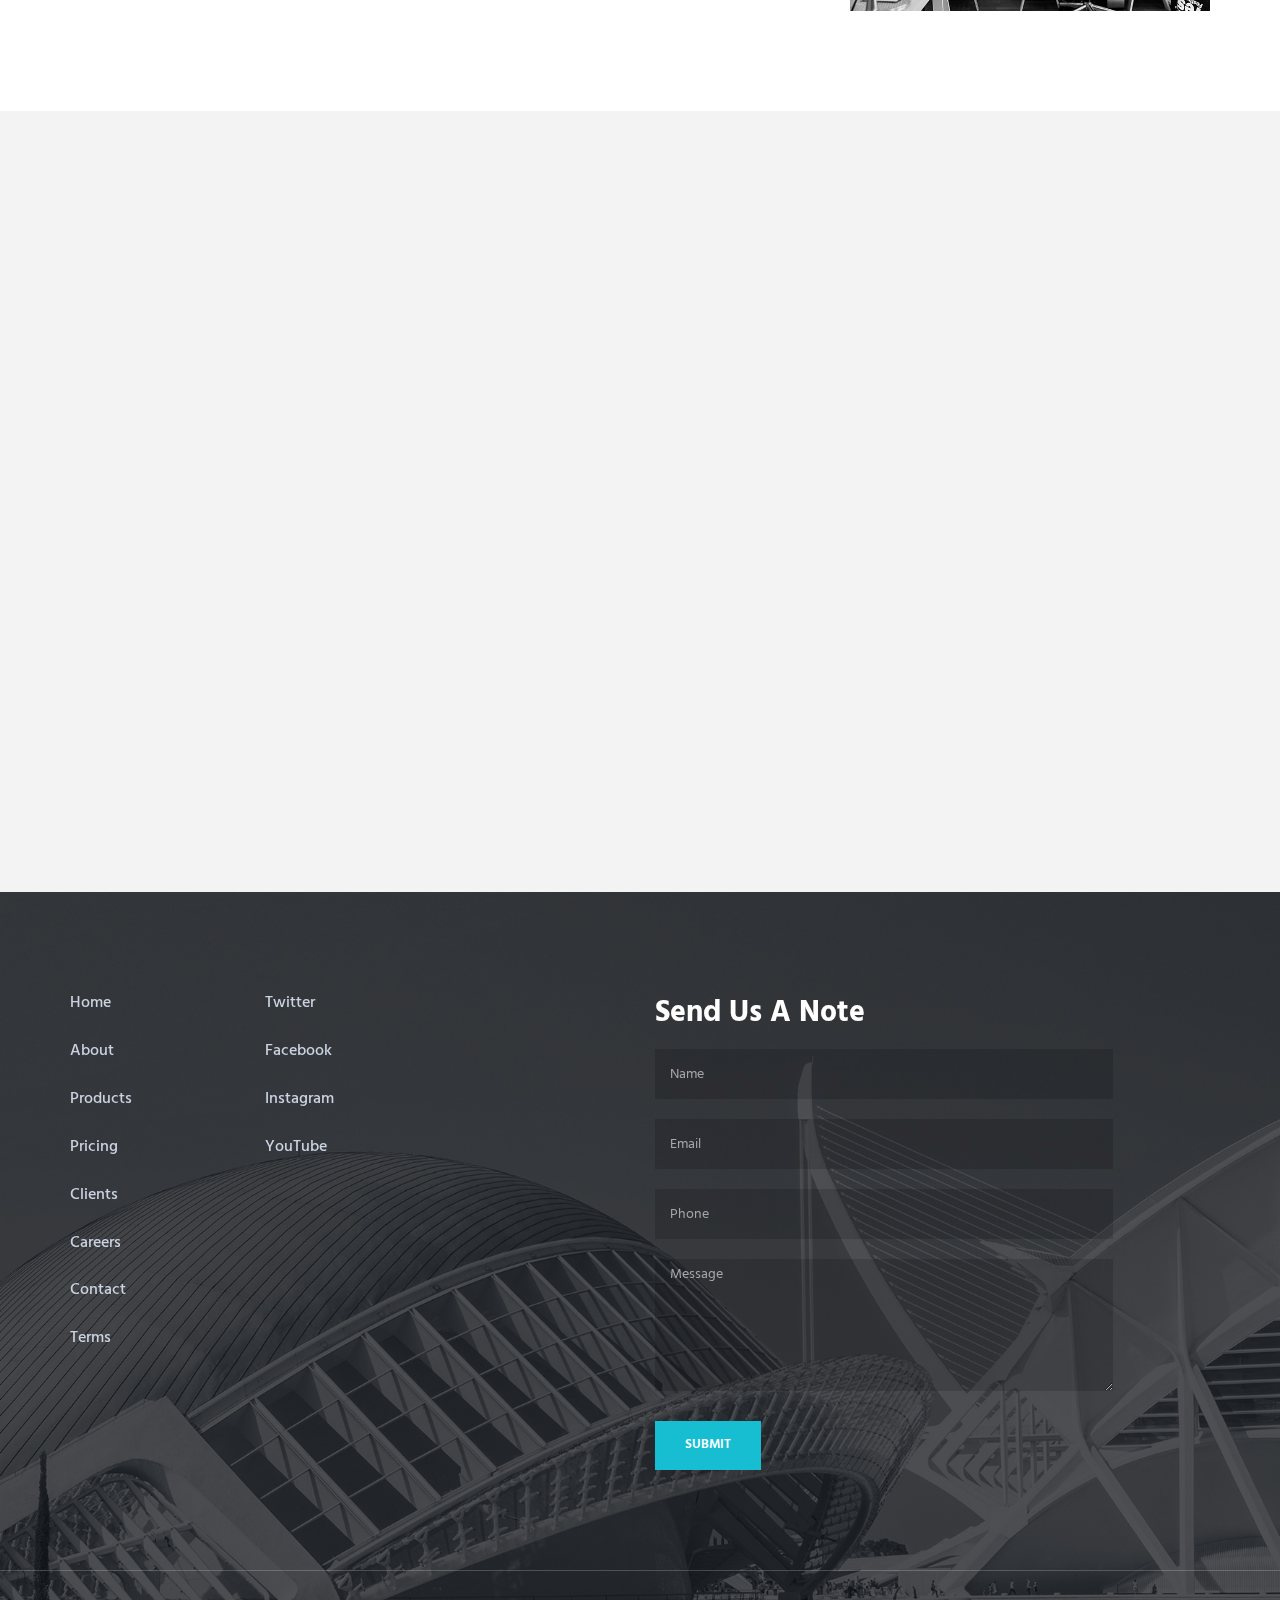
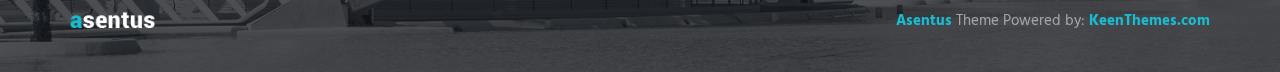
<file: HTML/faq.html>
<!DOCTYPE html>
<!-- ==============================
    Project:        Metronic "Asentus" Frontend Freebie - Responsive HTML Template Based On Twitter Bootstrap 3.3.4
    Version:        1.0
    Author:         KeenThemes
    Primary use:    Corporate, Business Themes.
    Email:          support@keenthemes.com
    Follow:         http://www.twitter.com/keenthemes
    Like:           http://www.facebook.com/keenthemes
    Website:        http://www.keenthemes.com
    Premium:        Premium Metronic Admin Theme: http://themeforest.net/item/metronic-responsive-admin-dashboard-template/4021469?ref=keenthemes
================================== -->
<html lang="en" class="no-js">
    <!-- BEGIN HEAD -->
    <head>
        <meta charset="utf-8"/>
        <title>Metronic "Asentus" Frontend Freebie</title>
        <meta http-equiv="X-UA-Compatible" content="IE=edge">
        <meta content="width=device-width, initial-scale=1" name="viewport"/>
        <meta content="" name="description"/>
        <meta content="" name="author"/>

        <!-- GLOBAL MANDATORY STYLES -->
        <link href="http://fonts.googleapis.com/css?family=Hind:300,400,500,600,700" rel="stylesheet" type="text/css">
        <link href="vendor/simple-line-icons/simple-line-icons.min.css" rel="stylesheet" type="text/css"/>
        <link href="vendor/bootstrap/css/bootstrap.min.css" rel="stylesheet" type="text/css"/>

        <!-- PAGE LEVEL PLUGIN STYLES -->
        <link href="css/animate.css" rel="stylesheet">

        <!-- THEME STYLES -->
        <link href="css/layout.min.css" rel="stylesheet" type="text/css"/>

        <!-- Favicon -->
        <link rel="shortcut icon" href="favicon.ico"/>
    </head>
    <!-- END HEAD -->

    <!-- BODY -->
    <body>

        <!--========== HEADER ==========-->
        <header class="header navbar-fixed-top">
            <!-- Navbar -->
            <nav class="navbar" role="navigation">
                <div class="container">
                    <!-- Brand and toggle get grouped for better mobile display -->
                    <div class="menu-container">
                        <button type="button" class="navbar-toggle" data-toggle="collapse" data-target=".nav-collapse">
                            <span class="sr-only">Toggle navigation</span>
                            <span class="toggle-icon"></span>
                        </button>

                        <!-- Logo -->
                        <div class="logo">
                            <a class="logo-wrap" href="index.html">
                                <img class="logo-img logo-img-main" src="img/logo.png" alt="Asentus Logo">
                                <img class="logo-img logo-img-active" src="img/logo-dark.png" alt="Asentus Logo">
                            </a>
                        </div>
                        <!-- End Logo -->
                    </div>

                    <!-- Collect the nav links, forms, and other content for toggling -->
                    <div class="collapse navbar-collapse nav-collapse">
                        <div class="menu-container">
                            <ul class="navbar-nav navbar-nav-right">
                                <li class="nav-item"><a class="nav-item-child nav-item-hover" href="index.html">Home</a></li>
                                <li class="nav-item"><a class="nav-item-child nav-item-hover" href="pricing.html">Pricing</a></li>
                                <li class="nav-item"><a class="nav-item-child nav-item-hover" href="about.html">About</a></li>
                                <li class="nav-item"><a class="nav-item-child nav-item-hover" href="products.html">Products</a></li>
                                <li class="nav-item"><a class="nav-item-child nav-item-hover active" href="faq.html">FAQ</a></li>
                                <li class="nav-item"><a class="nav-item-child nav-item-hover" href="contact.html">Contact</a></li>
                            </ul>
                        </div>
                    </div>
                    <!-- End Navbar Collapse -->
                </div>
            </nav>
            <!-- Navbar -->
        </header>
        <!--========== END HEADER ==========-->

        <!--========== PARALLAX ==========-->
        <div class="parallax-window" data-parallax="scroll" data-image-src="img/1920x1080/01.jpg">
            <div class="parallax-content container">
                <h1 class="carousel-title">FAQ</h1>
                <p>Lorem ipsum dolor amet consectetur adipiscing dolore magna aliqua <br/> enim minim estudiat veniam siad venumus dolore</p>
            </div>
        </div>
        <!--========== PARALLAX ==========-->

        <!--========== PAGE LAYOUT ==========-->
        <!-- Service -->
        <div class="bg-color-sky-light" data-auto-height="true">
            <div class="content-lg container">
                <div class="row row-space-1 margin-b-2">
                    <div class="col-sm-6 sm-margin-b-2">
                        <div class="wow fadeInLeft" data-wow-duration=".3" data-wow-delay=".2s">
                            <div class="service" data-height="height">
                                <h3>Art Of Coding</h3>
                                <p class="margin-b-5">Lorem ipsum dolor amet consectetur ut consequat siad esqudiat dolor</p>
                                <a href="#" class="content-wrapper-link"></a>    
                            </div>
                        </div>
                    </div>
                    <div class="col-sm-6">
                        <div class="wow fadeInLeft" data-wow-duration=".3" data-wow-delay=".1s">
                            <div class="service" data-height="height">
                                <h3>Responsive Design</h3>
                                <p class="margin-b-5">Lorem ipsum dolor amet consectetur ut consequat siad esqudiat dolor</p>
                                <a href="#" class="content-wrapper-link"></a>    
                            </div>
                        </div>
                    </div>
                </div>
                <!--// end row -->

                <div class="row row-space-1 margin-b-2">
                    <div class="col-sm-6 sm-margin-b-2">
                        <div class="wow fadeInLeft" data-wow-duration=".3" data-wow-delay=".3s">
                            <div class="service" data-height="height">
                                <h3>Feature Reach</h3>
                                <p class="margin-b-5">Lorem ipsum dolor amet consectetur ut consequat siad esqudiat dolor</p>
                                <a href="#" class="content-wrapper-link"></a>    
                            </div>
                        </div>
                    </div>
                    <div class="col-sm-6">
                        <div class="wow fadeInLeft" data-wow-duration=".3" data-wow-delay=".2s">
                            <div class="service" data-height="height">
                                <h3>Useful Documentation</h3>
                                <p class="margin-b-5">Lorem ipsum dolor amet consectetur ut consequat siad esqudiat dolor</p>
                                <a href="#" class="content-wrapper-link"></a>    
                            </div>
                        </div>
                    </div>
                </div>
                <!--// end row -->

                <div class="row row-space-1">
                    <div class="col-sm-6 sm-margin-b-2">
                        <div class="wow fadeInLeft" data-wow-duration=".3" data-wow-delay=".4s">
                            <div class="service" data-height="height">
                                <h3>Fast Delivery</h3>
                                <p class="margin-b-5">Lorem ipsum dolor amet consectetur ut consequat siad esqudiat dolor</p>
                                <a href="#" class="content-wrapper-link"></a>    
                            </div>
                        </div>
                    </div>
                    <div class="col-sm-6">
                        <div class="wow fadeInLeft" data-wow-duration=".3" data-wow-delay=".3s">
                            <div class="service" data-height="height">
                                <h3>Free Plugins</h3>
                                <p class="margin-b-5">Lorem ipsum dolor amet consectetur ut consequat siad esqudiat dolor</p>
                                <a href="#" class="content-wrapper-link"></a>    
                            </div>
                        </div>
                    </div>
                </div>
                <!--// end row -->
            </div>
        </div>
        <!-- End Service -->

        <!-- General Questions -->
        <div class="content-lg container">
            <div class="row margin-b-20">
                <div class="col-sm-6">
                    <h2>General Questions</h2>
                </div>
            </div>
            <!--// end row -->

            <div class="row">
                <div class="col-sm-7 sm-margin-b-50">
                    <div class="margin-b-30">
                        <p>Lorem ipsum dolor sit amet consectetur adipiscing elit sed tempor incididunt ut laboret dolore adipiscing elit sed tempor incididunt ut laboret dolore magna aliqua. Ut enimet minim veniam magna aliqua. Ut enim minim veniam exercitation laboris ut siad consequat siad minim enum esqudiat dolore.</p>
                    </div>
                    <p>Lorem ipsum dolor sit amet consectetur adipiscing elit sed tempor incididunt ut laboret tempor incididunt dolore magna consequat siad minim aliqua. Lorem ipsum dolor sit amet consectetur adipiscing elit sed tempor incididunt ut laboret dolore magna aliqua. Ut enim minim veniam exercitation laboris ut siad consequat siad minim enum esqudiat dolore.</p>
                </div>
                <div class="col-sm-4 col-sm-offset-1">
                    <img class="img-responsive" src="img/640x380/01.jpg" alt="Our Office">
                </div>
            </div>
            <!--// end row -->
        </div>
        <!-- End General Questions -->

        <!-- Pricing -->
        <div class="bg-color-sky-light">
            <div class="content-lg container">
                <div class="row row-space-1">
                    <div class="col-sm-4 sm-margin-b-2">
                        <div class="wow fadeInLeft" data-wow-duration=".3" data-wow-delay=".1s">
                            <!-- Pricing -->
                            <div class="pricing">
                                <div class="margin-b-30">
                                    <i class="pricing-icon icon-chemistry"></i>
                                    <h3>Starter Kit <span> - $</span> 49</h3>
                                    <p>Lorem ipsum dolor amet consectetur ut consequat siad esqudiat dolor</p>
                                </div>
                                <ul class="list-unstyled pricing-list margin-b-50">
                                    <li class="pricing-list-item">Basic Features</li>
                                    <li class="pricing-list-item">Up to 5 products</li>
                                    <li class="pricing-list-item">50 Users Panels</li>
                                </ul>
                                <a href="pricing.html" class="btn-theme btn-theme-sm btn-default-bg text-uppercase">Choose</a>
                            </div>
                            <!-- End Pricing -->
                        </div>
                    </div>
                    <div class="col-sm-4 sm-margin-b-2">
                        <div class="wow fadeInUp" data-wow-duration=".3" data-wow-delay=".2s">
                            <!-- Pricing -->
                            <div class="pricing pricing-active">
                                <div class="margin-b-30">
                                    <i class="pricing-icon icon-badge"></i>
                                    <h3>Professional <span> - $</span> 149</h3>
                                    <p>Lorem ipsum dolor amet consectetur ut consequat siad esqudiat dolor</p>
                                </div>
                                <ul class="list-unstyled pricing-list margin-b-50">
                                    <li class="pricing-list-item">Basic Features</li>
                                    <li class="pricing-list-item">Up to 100 products</li>
                                    <li class="pricing-list-item">100 Users Panels</li>
                                </ul>
                                <a href="pricing.html" class="btn-theme btn-theme-sm btn-default-bg text-uppercase">Choose</a>
                            </div>
                            <!-- End Pricing -->
                        </div>
                    </div>
                    <div class="col-sm-4">
                        <div class="wow fadeInRight" data-wow-duration=".3" data-wow-delay=".1s">
                            <!-- Pricing -->
                            <div class="pricing">
                                <div class="margin-b-30">
                                    <i class="pricing-icon icon-shield"></i>
                                    <h3>Advanced <span> - $</span> 249</h3>
                                    <p>Lorem ipsum dolor amet consectetur ut consequat siad esqudiat dolor</p>
                                </div>
                                <ul class="list-unstyled pricing-list margin-b-50">
                                    <li class="pricing-list-item">Extended Features</li>
                                    <li class="pricing-list-item">Unlimited products</li>
                                    <li class="pricing-list-item">Unlimited Users Panels</li>
                                </ul>
                                <a href="pricing.html" class="btn-theme btn-theme-sm btn-default-bg text-uppercase">Choose</a>
                            </div>
                            <!-- End Pricing -->
                        </div>
                    </div>
                </div>
                <!--// end row -->
            </div>
        </div>
        <!-- End Pricing -->
        <!--========== END PAGE LAYOUT ==========-->

        <!--========== FOOTER ==========-->
        <footer class="footer">
            <!-- Links -->
            <div class="footer-seperator">
                <div class="content-lg container">
                    <div class="row">
                        <div class="col-sm-2 sm-margin-b-50">
                            <!-- List -->
                            <ul class="list-unstyled footer-list">
                                <li class="footer-list-item"><a class="footer-list-link" href="#">Home</a></li>
                                <li class="footer-list-item"><a class="footer-list-link" href="#">About</a></li>
                                <li class="footer-list-item"><a class="footer-list-link" href="#">Products</a></li>
                                <li class="footer-list-item"><a class="footer-list-link" href="#">Pricing</a></li>
                                <li class="footer-list-item"><a class="footer-list-link" href="#">Clients</a></li>
                                <li class="footer-list-item"><a class="footer-list-link" href="#">Careers</a></li>
                                <li class="footer-list-item"><a class="footer-list-link" href="#">Contact</a></li>
                                <li class="footer-list-item"><a class="footer-list-link" href="#">Terms</a></li>
                            </ul>
                            <!-- End List -->
                        </div>
                        <div class="col-sm-4 sm-margin-b-30">
                            <!-- List -->
                            <ul class="list-unstyled footer-list">
                                <li class="footer-list-item"><a class="footer-list-link" href="#">Twitter</a></li>
                                <li class="footer-list-item"><a class="footer-list-link" href="#">Facebook</a></li>
                                <li class="footer-list-item"><a class="footer-list-link" href="#">Instagram</a></li>
                                <li class="footer-list-item"><a class="footer-list-link" href="#">YouTube</a></li>
                            </ul>
                            <!-- End List -->
                        </div>
                        <div class="col-sm-5 sm-margin-b-30">
                            <h2 class="color-white">Send Us A Note</h2>
                            <input type="text" class="form-control footer-input margin-b-20" placeholder="Name" required>
                            <input type="email" class="form-control footer-input margin-b-20" placeholder="Email" required>
                            <input type="text" class="form-control footer-input margin-b-20" placeholder="Phone" required>
                            <textarea class="form-control footer-input margin-b-30" rows="6" placeholder="Message" required></textarea>
                            <button type="submit" class="btn-theme btn-theme-sm btn-base-bg text-uppercase">Submit</button>
                        </div>
                    </div>
                    <!--// end row -->
                </div>
            </div>
            <!-- End Links -->

            <!-- Copyright -->
            <div class="content container">
                <div class="row">
                    <div class="col-xs-6">
                        <img class="footer-logo" src="img/logo.png" alt="Asentus Logo">
                    </div>
                    <div class="col-xs-6 text-right">
                        <p class="margin-b-0"><a class="color-base fweight-700" href="http://keenthemes.com/preview/asentus/">Asentus</a> Theme Powered by: <a class="color-base fweight-700" href="http://www.keenthemes.com/">KeenThemes.com</a></p>
                    </div>
                </div>
                <!--// end row -->
            </div>
            <!-- End Copyright -->
        </footer>
        <!--========== END FOOTER ==========-->

        <!-- Back To Top -->
        <a href="javascript:void(0);" class="js-back-to-top back-to-top">Top</a>

        <!-- JAVASCRIPTS(Load javascripts at bottom, this will reduce page load time) -->
        <!-- CORE PLUGINS -->
        <script src="vendor/jquery.min.js" type="text/javascript"></script>
        <script src="vendor/jquery-migrate.min.js" type="text/javascript"></script>
        <script src="vendor/bootstrap/js/bootstrap.min.js" type="text/javascript"></script>

        <!-- PAGE LEVEL PLUGINS -->
        <script src="vendor/jquery.easing.js" type="text/javascript"></script>
        <script src="vendor/jquery.back-to-top.js" type="text/javascript"></script>
        <script src="vendor/jquery.smooth-scroll.js" type="text/javascript"></script>
        <script src="vendor/jquery.wow.min.js" type="text/javascript"></script>
        <script src="vendor/jquery.parallax.min.js" type="text/javascript"></script>

        <!-- PAGE LEVEL SCRIPTS -->
        <script src="js/layout.min.js" type="text/javascript"></script>
        <script src="js/components/wow.min.js" type="text/javascript"></script>

    </body>
    <!-- END BODY -->
</html>
</file>
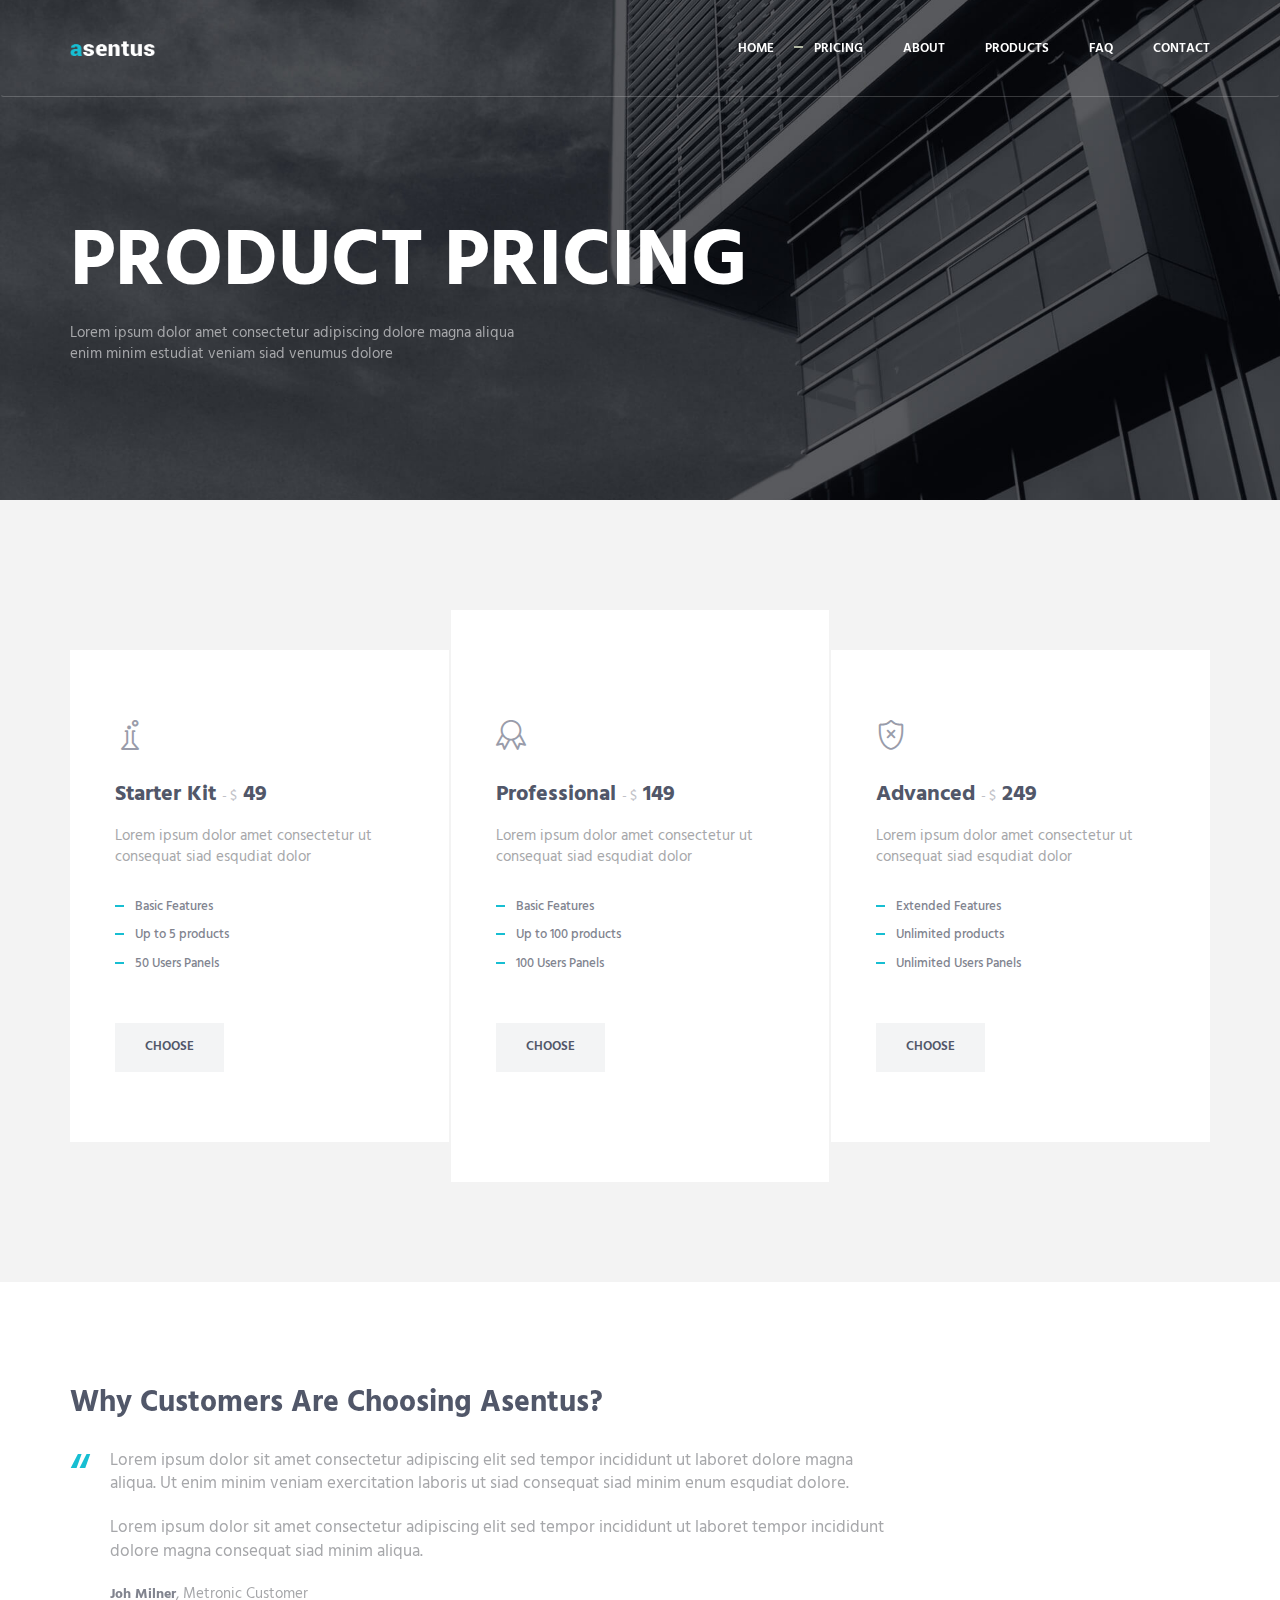
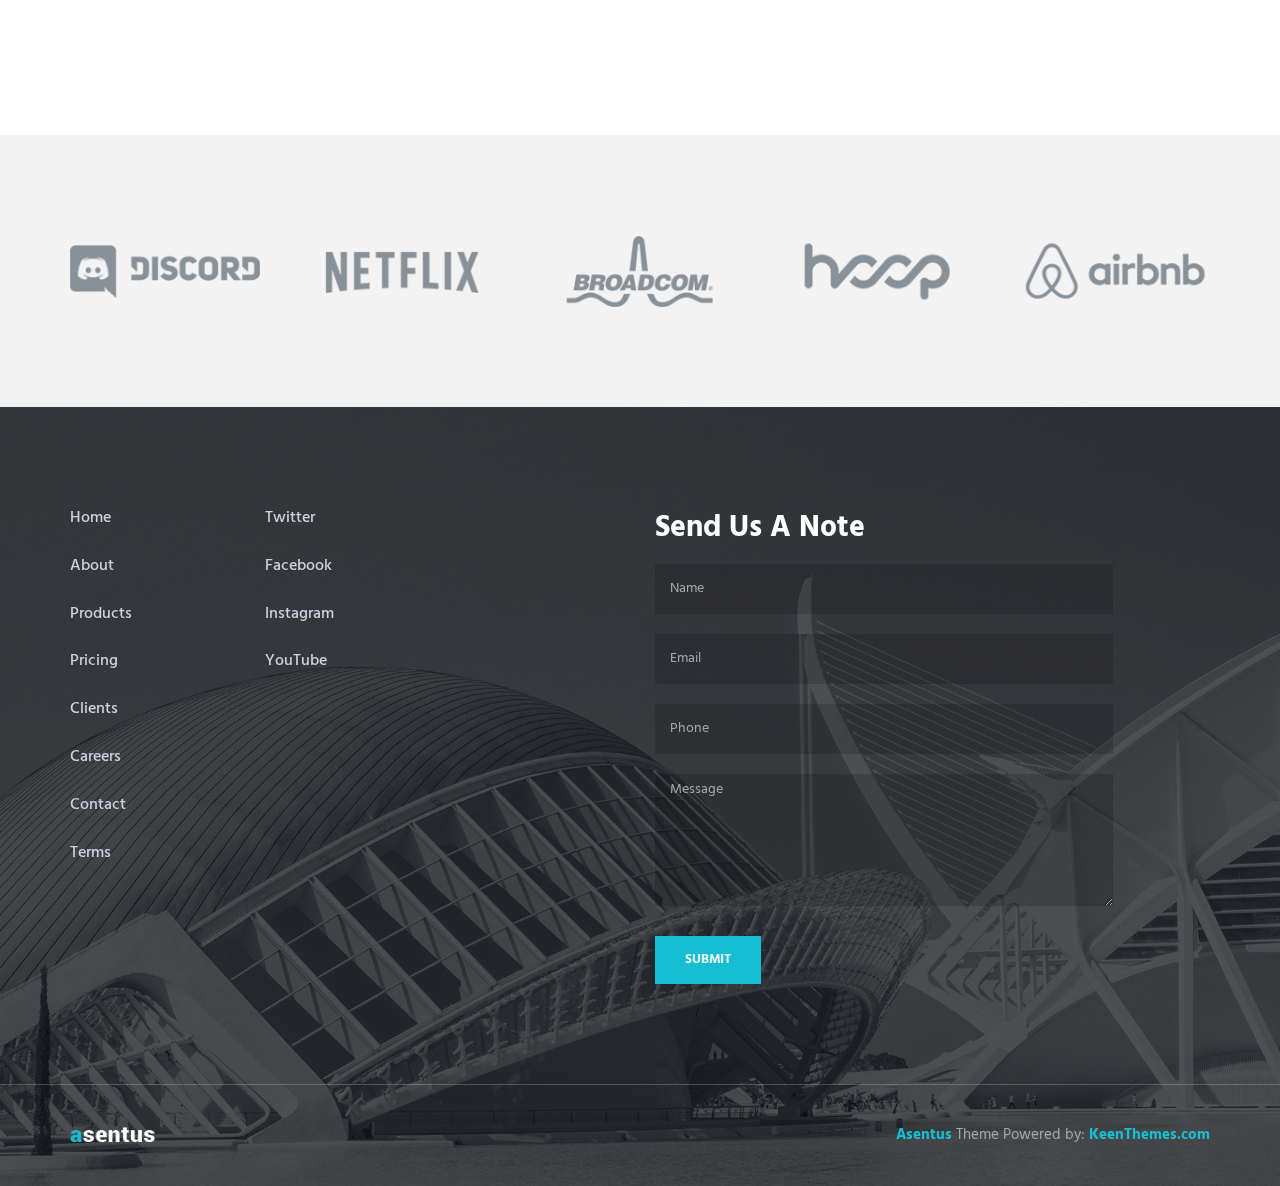
<file: HTML/pricing.html>
<!DOCTYPE html>
<!-- ==============================
    Project:        Metronic "Asentus" Frontend Freebie - Responsive HTML Template Based On Twitter Bootstrap 3.3.4
    Version:        1.0
    Author:         KeenThemes
    Primary use:    Corporate, Business Themes.
    Email:          support@keenthemes.com
    Follow:         http://www.twitter.com/keenthemes
    Like:           http://www.facebook.com/keenthemes
    Website:        http://www.keenthemes.com
    Premium:        Premium Metronic Admin Theme: http://themeforest.net/item/metronic-responsive-admin-dashboard-template/4021469?ref=keenthemes
================================== -->
<html lang="en" class="no-js">
    <!-- BEGIN HEAD -->
    <head>
        <meta charset="utf-8"/>
        <title>Metronic "Asentus" Frontend Freebie</title>
        <meta http-equiv="X-UA-Compatible" content="IE=edge">
        <meta content="width=device-width, initial-scale=1" name="viewport"/>
        <meta content="" name="description"/>
        <meta content="" name="author"/>

        <!-- GLOBAL MANDATORY STYLES -->
        <link href="http://fonts.googleapis.com/css?family=Hind:300,400,500,600,700" rel="stylesheet" type="text/css">
        <link href="vendor/simple-line-icons/simple-line-icons.min.css" rel="stylesheet" type="text/css"/>
        <link href="vendor/bootstrap/css/bootstrap.min.css" rel="stylesheet" type="text/css"/>

        <!-- PAGE LEVEL PLUGIN STYLES -->
        <link href="css/animate.css" rel="stylesheet">
        <link href="vendor/swiper/css/swiper.min.css" rel="stylesheet" type="text/css"/>

        <!-- THEME STYLES -->
        <link href="css/layout.min.css" rel="stylesheet" type="text/css"/>

        <!-- Favicon -->
        <link rel="shortcut icon" href="favicon.ico"/>
    </head>
    <!-- END HEAD -->

    <!-- BODY -->
    <body>

        <!--========== HEADER ==========-->
        <header class="header navbar-fixed-top">
            <!-- Navbar -->
            <nav class="navbar" role="navigation">
                <div class="container">
                    <!-- Brand and toggle get grouped for better mobile display -->
                    <div class="menu-container">
                        <button type="button" class="navbar-toggle" data-toggle="collapse" data-target=".nav-collapse">
                            <span class="sr-only">Toggle navigation</span>
                            <span class="toggle-icon"></span>
                        </button>

                        <!-- Logo -->
                        <div class="logo">
                            <a class="logo-wrap" href="index.html">
                                <img class="logo-img logo-img-main" src="img/logo.png" alt="Asentus Logo">
                                <img class="logo-img logo-img-active" src="img/logo-dark.png" alt="Asentus Logo">
                            </a>
                        </div>
                        <!-- End Logo -->
                    </div>

                    <!-- Collect the nav links, forms, and other content for toggling -->
                    <div class="collapse navbar-collapse nav-collapse">
                        <div class="menu-container">
                            <ul class="navbar-nav navbar-nav-right">
                                <li class="nav-item"><a class="nav-item-child nav-item-hover" href="index.html">Home</a></li>
                                <li class="nav-item"><a class="nav-item-child nav-item-hover active" href="pricing.html">Pricing</a></li>
                                <li class="nav-item"><a class="nav-item-child nav-item-hover" href="about.html">About</a></li>
                                <li class="nav-item"><a class="nav-item-child nav-item-hover" href="products.html">Products</a></li>
                                <li class="nav-item"><a class="nav-item-child nav-item-hover" href="faq.html">FAQ</a></li>
                                <li class="nav-item"><a class="nav-item-child nav-item-hover" href="contact.html">Contact</a></li>
                            </ul>
                        </div>
                    </div>
                    <!-- End Navbar Collapse -->
                </div>
            </nav>
            <!-- Navbar -->
        </header>
        <!--========== END HEADER ==========-->

        <!--========== PARALLAX ==========-->
        <div class="parallax-window" data-parallax="scroll" data-image-src="img/1920x1080/01.jpg">
            <div class="parallax-content container">
                <h1 class="carousel-title">Product Pricing</h1>
                <p>Lorem ipsum dolor amet consectetur adipiscing dolore magna aliqua <br/> enim minim estudiat veniam siad venumus dolore</p>
            </div>
        </div>
        <!--========== PARALLAX ==========-->

        <!--========== PAGE LAYOUT ==========-->
        <!-- Pricing -->
        <div class="bg-color-sky-light">
            <div class="content-lg container">
                <div class="row row-space-1">
                    <div class="col-sm-4 sm-margin-b-2">
                        <div class="wow fadeInLeft" data-wow-duration=".3" data-wow-delay=".1s">
                            <!-- Pricing -->
                            <div class="pricing">
                                <div class="margin-b-30">
                                    <i class="pricing-icon icon-chemistry"></i>
                                    <h3>Starter Kit <span> - $</span> 49</h3>
                                    <p>Lorem ipsum dolor amet consectetur ut consequat siad esqudiat dolor</p>
                                </div>
                                <ul class="list-unstyled pricing-list margin-b-50">
                                    <li class="pricing-list-item">Basic Features</li>
                                    <li class="pricing-list-item">Up to 5 products</li>
                                    <li class="pricing-list-item">50 Users Panels</li>
                                </ul>
                                <a href="pricing.html" class="btn-theme btn-theme-sm btn-default-bg text-uppercase">Choose</a>
                            </div>
                            <!-- End Pricing -->
                        </div>
                    </div>
                    <div class="col-sm-4 sm-margin-b-2">
                        <div class="wow fadeInUp" data-wow-duration=".3" data-wow-delay=".2s">
                            <!-- Pricing -->
                            <div class="pricing pricing-active">
                                <div class="margin-b-30">
                                    <i class="pricing-icon icon-badge"></i>
                                    <h3>Professional <span> - $</span> 149</h3>
                                    <p>Lorem ipsum dolor amet consectetur ut consequat siad esqudiat dolor</p>
                                </div>
                                <ul class="list-unstyled pricing-list margin-b-50">
                                    <li class="pricing-list-item">Basic Features</li>
                                    <li class="pricing-list-item">Up to 100 products</li>
                                    <li class="pricing-list-item">100 Users Panels</li>
                                </ul>
                                <a href="pricing.html" class="btn-theme btn-theme-sm btn-default-bg text-uppercase">Choose</a>
                            </div>
                            <!-- End Pricing -->
                        </div>
                    </div>
                    <div class="col-sm-4">
                        <div class="wow fadeInRight" data-wow-duration=".3" data-wow-delay=".1s">
                            <!-- Pricing -->
                            <div class="pricing">
                                <div class="margin-b-30">
                                    <i class="pricing-icon icon-shield"></i>
                                    <h3>Advanced <span> - $</span> 249</h3>
                                    <p>Lorem ipsum dolor amet consectetur ut consequat siad esqudiat dolor</p>
                                </div>
                                <ul class="list-unstyled pricing-list margin-b-50">
                                    <li class="pricing-list-item">Extended Features</li>
                                    <li class="pricing-list-item">Unlimited products</li>
                                    <li class="pricing-list-item">Unlimited Users Panels</li>
                                </ul>
                                <a href="pricing.html" class="btn-theme btn-theme-sm btn-default-bg text-uppercase">Choose</a>
                            </div>
                            <!-- End Pricing -->
                        </div>
                    </div>
                </div>
                <!--// end row -->
            </div>
        </div>
        <!-- End Pricing -->

        <!-- Testimonials -->
        <div class="content-lg container">
            <div class="row">
                <div class="col-sm-9">
                    <h2>Why Customers Are Choosing Asentus?</h2>

                    <!-- Swiper Testimonials -->
                    <div class="swiper-slider swiper-testimonials">
                        <!-- Swiper Wrapper -->
                        <div class="swiper-wrapper">
                            <div class="swiper-slide">
                                <blockquote class="blockquote">
                                    <div class="margin-b-20">
                                        Lorem ipsum dolor sit amet consectetur adipiscing elit sed tempor incididunt ut laboret dolore magna aliqua. Ut enim minim veniam exercitation laboris ut siad consequat siad minim enum esqudiat dolore.
                                    </div>
                                    <div class="margin-b-20">
                                        Lorem ipsum dolor sit amet consectetur adipiscing elit sed tempor incididunt ut laboret tempor incididunt dolore magna consequat siad minim aliqua.
                                    </div>
                                    <p><span class="fweight-700 color-link">Joh Milner</span>, Metronic Customer</p>
                                </blockquote>
                            </div>
                            <div class="swiper-slide">
                                <blockquote class="blockquote">
                                    <div class="margin-b-20">
                                        Duis aute irure dolor in reprehenderit in voluptate velit esse cillum dolore eu fugiat nulla pariatur. Excepteur sint occaecat cupidatat non proident, sunt in culpa qui officia deserunt mollit anim id est laborum.
                                    </div>
                                    <div class="margin-b-20">
                                        Ut enim ad minim veniam, quis nostrud exercitation ullamco laboris nisi ut aliquip ex ea commodo consequat.
                                    </div>
                                    <p><span class="fweight-700 color-link">Alex Clarson</span>, Metronic Customer</p>
                                </blockquote>
                            </div>
                        </div>
                        <!-- End Swiper Wrapper -->

                        <!-- Pagination -->
                        <div class="swiper-testimonials-pagination"></div>
                    </div>
                    <!-- End Swiper Testimonials -->
                </div>
            </div>
            <!--// end row -->
        </div>
        <!-- End Testimonials -->

        <!-- Clients -->
        <div class="bg-color-sky-light">
            <div class="content-lg container">
                <!-- Swiper Clients -->
                <div class="swiper-slider swiper-clients">
                    <!-- Swiper Wrapper -->
                    <div class="swiper-wrapper">
                        <div class="swiper-slide">
                            <img class="swiper-clients-img" src="img/clients/01.png" alt="Clients Logo">
                        </div>
                        <div class="swiper-slide">
                            <img class="swiper-clients-img" src="img/clients/02.png" alt="Clients Logo">
                        </div>
                        <div class="swiper-slide">
                            <img class="swiper-clients-img" src="img/clients/03.png" alt="Clients Logo">
                        </div>
                        <div class="swiper-slide">
                            <img class="swiper-clients-img" src="img/clients/04.png" alt="Clients Logo">
                        </div>
                        <div class="swiper-slide">
                            <img class="swiper-clients-img" src="img/clients/05.png" alt="Clients Logo">
                        </div>
                        <div class="swiper-slide">
                            <img class="swiper-clients-img" src="img/clients/06.png" alt="Clients Logo">
                        </div>
                    </div>
                    <!-- End Swiper Wrapper -->
                </div>
                <!-- End Swiper Clients -->
            </div>
        </div>
        <!-- End Clients -->
        <!--========== END PAGE LAYOUT ==========-->

        <!--========== FOOTER ==========-->
        <footer class="footer">
            <!-- Links -->
            <div class="footer-seperator">
                <div class="content-lg container">
                    <div class="row">
                        <div class="col-sm-2 sm-margin-b-50">
                            <!-- List -->
                            <ul class="list-unstyled footer-list">
                                <li class="footer-list-item"><a class="footer-list-link" href="#">Home</a></li>
                                <li class="footer-list-item"><a class="footer-list-link" href="#">About</a></li>
                                <li class="footer-list-item"><a class="footer-list-link" href="#">Products</a></li>
                                <li class="footer-list-item"><a class="footer-list-link" href="#">Pricing</a></li>
                                <li class="footer-list-item"><a class="footer-list-link" href="#">Clients</a></li>
                                <li class="footer-list-item"><a class="footer-list-link" href="#">Careers</a></li>
                                <li class="footer-list-item"><a class="footer-list-link" href="#">Contact</a></li>
                                <li class="footer-list-item"><a class="footer-list-link" href="#">Terms</a></li>
                            </ul>
                            <!-- End List -->
                        </div>
                        <div class="col-sm-4 sm-margin-b-30">
                            <!-- List -->
                            <ul class="list-unstyled footer-list">
                                <li class="footer-list-item"><a class="footer-list-link" href="#">Twitter</a></li>
                                <li class="footer-list-item"><a class="footer-list-link" href="#">Facebook</a></li>
                                <li class="footer-list-item"><a class="footer-list-link" href="#">Instagram</a></li>
                                <li class="footer-list-item"><a class="footer-list-link" href="#">YouTube</a></li>
                            </ul>
                            <!-- End List -->
                        </div>
                        <div class="col-sm-5 sm-margin-b-30">
                            <h2 class="color-white">Send Us A Note</h2>
                            <input type="text" class="form-control footer-input margin-b-20" placeholder="Name" required>
                            <input type="email" class="form-control footer-input margin-b-20" placeholder="Email" required>
                            <input type="text" class="form-control footer-input margin-b-20" placeholder="Phone" required>
                            <textarea class="form-control footer-input margin-b-30" rows="6" placeholder="Message" required></textarea>
                            <button type="submit" class="btn-theme btn-theme-sm btn-base-bg text-uppercase">Submit</button>
                        </div>
                    </div>
                    <!--// end row -->
                </div>
            </div>
            <!-- End Links -->

            <!-- Copyright -->
            <div class="content container">
                <div class="row">
                    <div class="col-xs-6">
                        <img class="footer-logo" src="img/logo.png" alt="Asentus Logo">
                    </div>
                    <div class="col-xs-6 text-right">
                        <p class="margin-b-0"><a class="color-base fweight-700" href="http://keenthemes.com/preview/asentus/">Asentus</a> Theme Powered by: <a class="color-base fweight-700" href="http://www.keenthemes.com/">KeenThemes.com</a></p>
                    </div>
                </div>
                <!--// end row -->
            </div>
            <!-- End Copyright -->
        </footer>
        <!--========== END FOOTER ==========-->

        <!-- Back To Top -->
        <a href="javascript:void(0);" class="js-back-to-top back-to-top">Top</a>

        <!-- JAVASCRIPTS(Load javascripts at bottom, this will reduce page load time) -->
        <!-- CORE PLUGINS -->
        <script src="vendor/jquery.min.js" type="text/javascript"></script>
        <script src="vendor/jquery-migrate.min.js" type="text/javascript"></script>
        <script src="vendor/bootstrap/js/bootstrap.min.js" type="text/javascript"></script>

        <!-- PAGE LEVEL PLUGINS -->
        <script src="vendor/jquery.easing.js" type="text/javascript"></script>
        <script src="vendor/jquery.back-to-top.js" type="text/javascript"></script>
        <script src="vendor/jquery.smooth-scroll.js" type="text/javascript"></script>
        <script src="vendor/jquery.wow.min.js" type="text/javascript"></script>
        <script src="vendor/jquery.parallax.min.js" type="text/javascript"></script>
        <script src="vendor/swiper/js/swiper.jquery.min.js" type="text/javascript"></script>

        <!-- PAGE LEVEL SCRIPTS -->
        <script src="js/layout.min.js" type="text/javascript"></script>
        <script src="js/components/wow.min.js" type="text/javascript"></script>
        <script src="js/components/swiper.min.js" type="text/javascript"></script>

    </body>
    <!-- END BODY -->
</html>
</file>
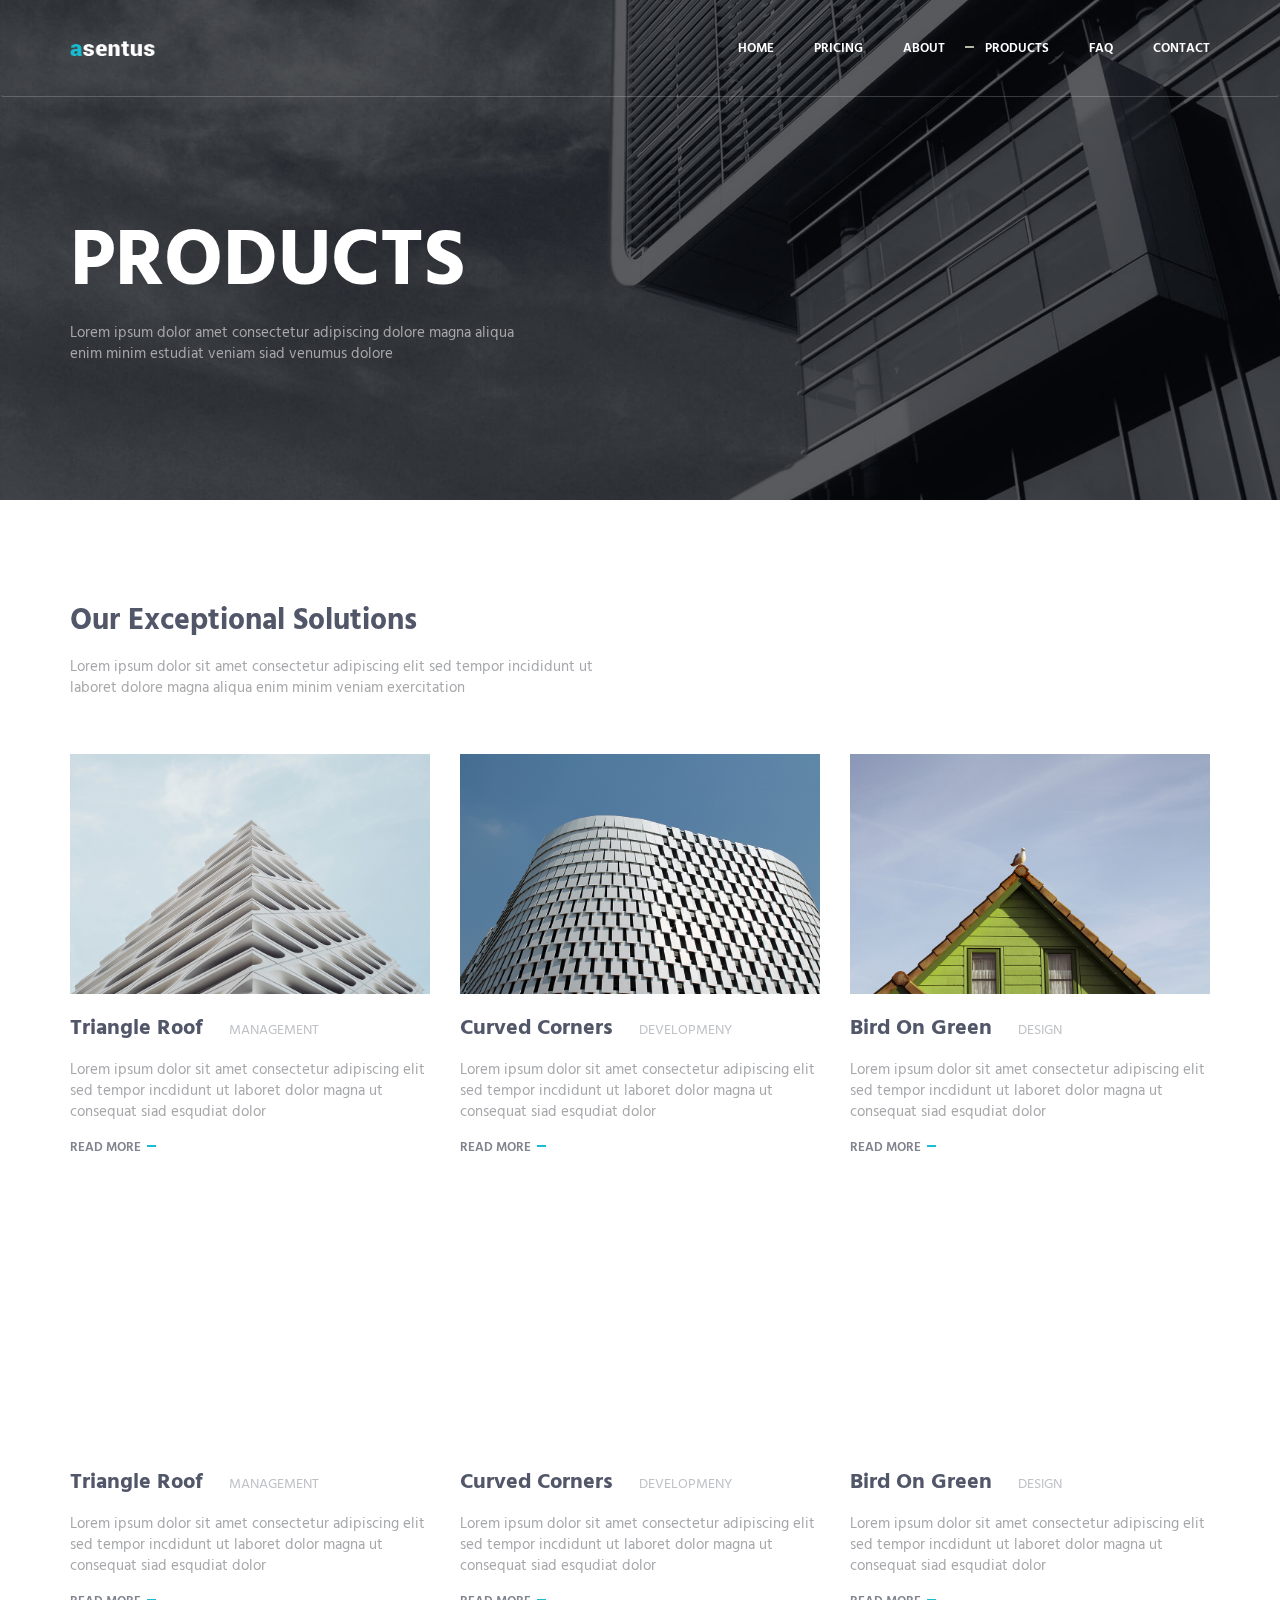
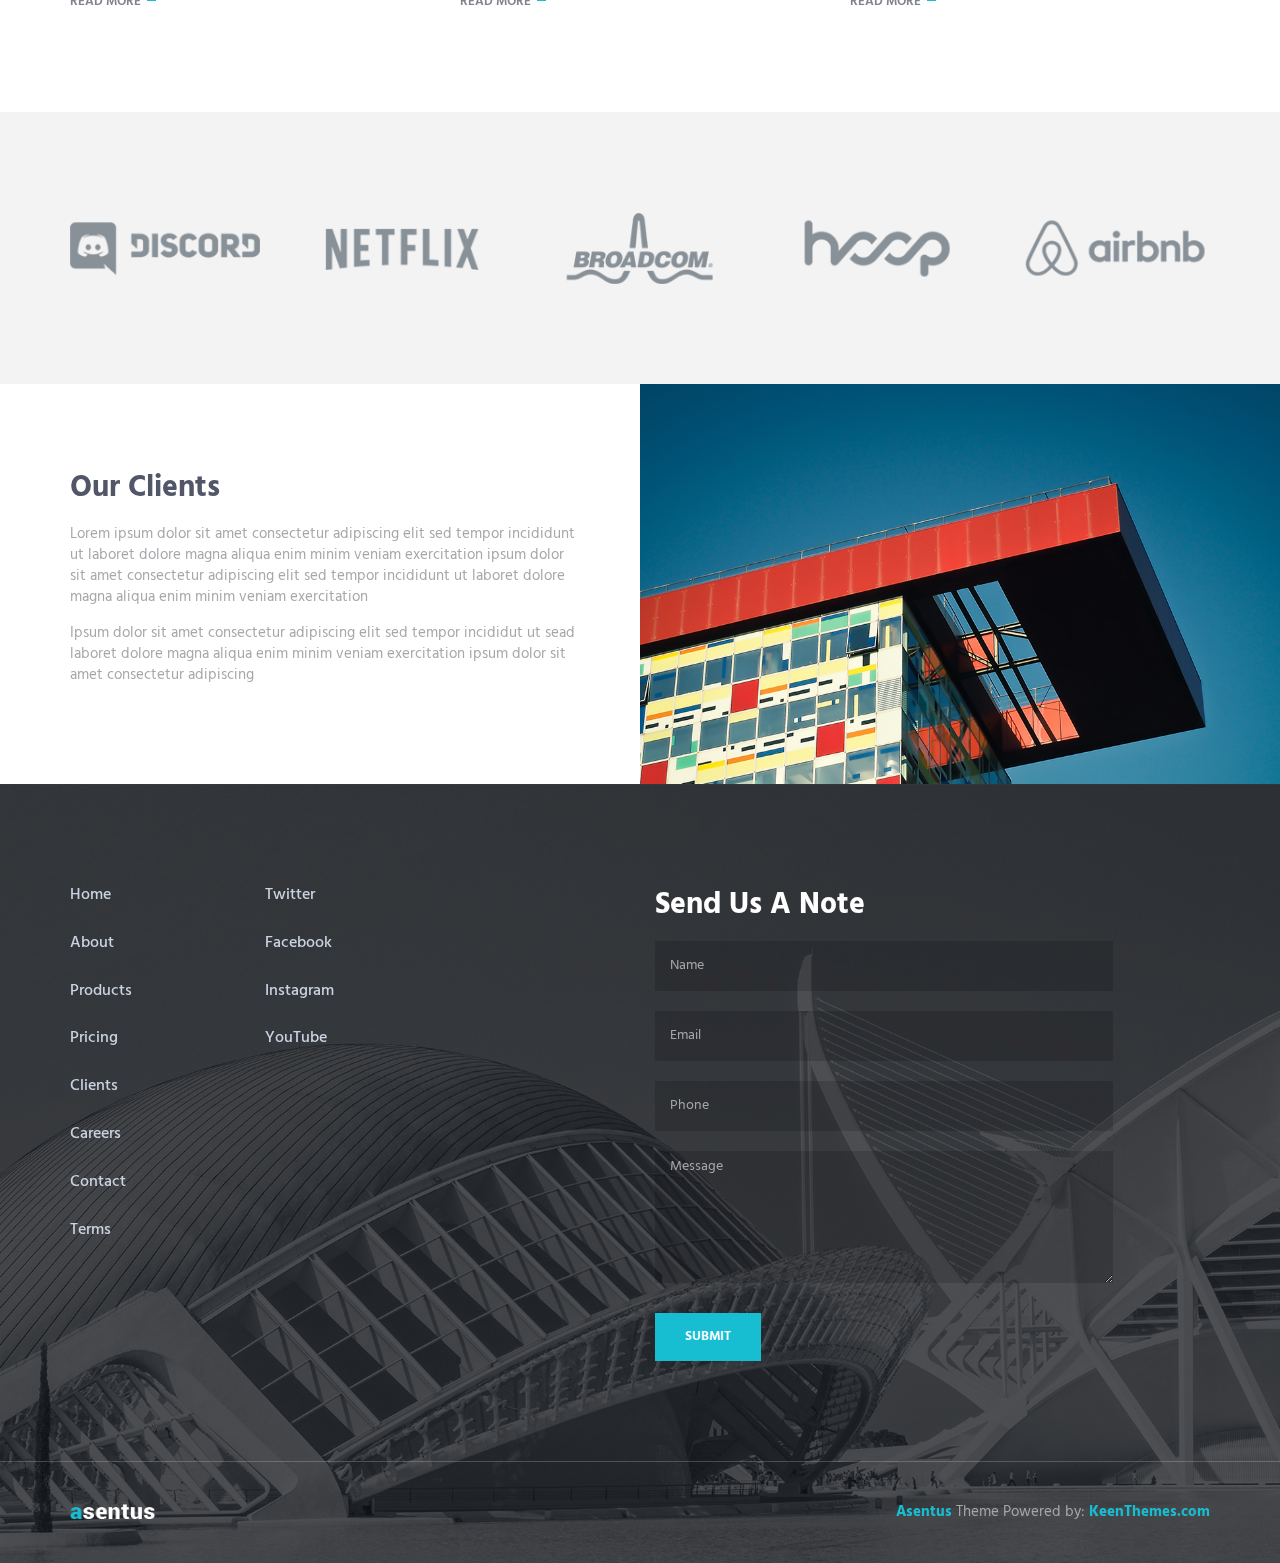
<file: HTML/products.html>
<!DOCTYPE html>
<!-- ==============================
    Project:        Metronic "Asentus" Frontend Freebie - Responsive HTML Template Based On Twitter Bootstrap 3.3.4
    Version:        1.0
    Author:         KeenThemes
    Primary use:    Corporate, Business Themes.
    Email:          support@keenthemes.com
    Follow:         http://www.twitter.com/keenthemes
    Like:           http://www.facebook.com/keenthemes
    Website:        http://www.keenthemes.com
    Premium:        Premium Metronic Admin Theme: http://themeforest.net/item/metronic-responsive-admin-dashboard-template/4021469?ref=keenthemes
================================== -->
<html lang="en" class="no-js">
    <!-- BEGIN HEAD -->
    <head>
        <meta charset="utf-8"/>
        <title>Metronic "Asentus" Frontend Freebie</title>
        <meta http-equiv="X-UA-Compatible" content="IE=edge">
        <meta content="width=device-width, initial-scale=1" name="viewport"/>
        <meta content="" name="description"/>
        <meta content="" name="author"/>

        <!-- GLOBAL MANDATORY STYLES -->
        <link href="http://fonts.googleapis.com/css?family=Hind:300,400,500,600,700" rel="stylesheet" type="text/css">
        <link href="vendor/simple-line-icons/simple-line-icons.min.css" rel="stylesheet" type="text/css"/>
        <link href="vendor/bootstrap/css/bootstrap.min.css" rel="stylesheet" type="text/css"/>

        <!-- PAGE LEVEL PLUGIN STYLES -->
        <link href="css/animate.css" rel="stylesheet">
        <link href="vendor/swiper/css/swiper.min.css" rel="stylesheet" type="text/css"/>

        <!-- THEME STYLES -->
        <link href="css/layout.min.css" rel="stylesheet" type="text/css"/>

        <!-- Favicon -->
        <link rel="shortcut icon" href="favicon.ico"/>
    </head>
    <!-- END HEAD -->

    <!-- BODY -->
    <body>

        <!--========== HEADER ==========-->
        <header class="header navbar-fixed-top">
            <!-- Navbar -->
            <nav class="navbar" role="navigation">
                <div class="container">
                    <!-- Brand and toggle get grouped for better mobile display -->
                    <div class="menu-container">
                        <button type="button" class="navbar-toggle" data-toggle="collapse" data-target=".nav-collapse">
                            <span class="sr-only">Toggle navigation</span>
                            <span class="toggle-icon"></span>
                        </button>

                        <!-- Logo -->
                        <div class="logo">
                            <a class="logo-wrap" href="index.html">
                                <img class="logo-img logo-img-main" src="img/logo.png" alt="Asentus Logo">
                                <img class="logo-img logo-img-active" src="img/logo-dark.png" alt="Asentus Logo">
                            </a>
                        </div>
                        <!-- End Logo -->
                    </div>

                    <!-- Collect the nav links, forms, and other content for toggling -->
                    <div class="collapse navbar-collapse nav-collapse">
                        <div class="menu-container">
                            <ul class="navbar-nav navbar-nav-right">
                                <li class="nav-item"><a class="nav-item-child nav-item-hover" href="index.html">Home</a></li>
                                <li class="nav-item"><a class="nav-item-child nav-item-hover" href="pricing.html">Pricing</a></li>
                                <li class="nav-item"><a class="nav-item-child nav-item-hover" href="about.html">About</a></li>
                                <li class="nav-item"><a class="nav-item-child nav-item-hover active" href="products.html">Products</a></li>
                                <li class="nav-item"><a class="nav-item-child nav-item-hover" href="faq.html">FAQ</a></li>
                                <li class="nav-item"><a class="nav-item-child nav-item-hover" href="contact.html">Contact</a></li>
                            </ul>
                        </div>
                    </div>
                    <!-- End Navbar Collapse -->
                </div>
            </nav>
            <!-- Navbar -->
        </header>
        <!--========== END HEADER ==========-->

        <!--========== PARALLAX ==========-->
        <div class="parallax-window" data-parallax="scroll" data-image-src="img/1920x1080/01.jpg">
            <div class="parallax-content container">
                <h1 class="carousel-title">Products</h1>
                <p>Lorem ipsum dolor amet consectetur adipiscing dolore magna aliqua <br/> enim minim estudiat veniam siad venumus dolore</p>
            </div>
        </div>
        <!--========== PARALLAX ==========-->

        <!--========== PAGE LAYOUT ==========-->
        <!-- Our Exceptional Solutions -->
        <div class="content-lg container">
            <div class="row margin-b-40">
                <div class="col-sm-6">
                    <h2>Our Exceptional Solutions</h2>
                    <p>Lorem ipsum dolor sit amet consectetur adipiscing elit sed tempor incididunt ut laboret dolore magna aliqua enim minim veniam exercitation</p>
                </div>
            </div>
            <!--// end row -->

            <div class="row margin-b-50">
                <!-- Our Exceptional Solutions -->
                <div class="col-sm-4 sm-margin-b-50">
                    <div class="margin-b-20">
                        <div class="wow zoomIn" data-wow-duration=".3" data-wow-delay=".1s">
                            <img class="img-responsive" src="img/970x647/01.jpg" alt="Our Exceptional Solutions Image">
                        </div>
                    </div>
                    <h3><a href="#">Triangle Roof</a> <span class="text-uppercase margin-l-20">Management</span></h3>
                    <p>Lorem ipsum dolor sit amet consectetur adipiscing elit sed tempor incdidunt ut laboret dolor magna ut consequat siad esqudiat dolor</p>
                    <a class="link" href="#">Read More</a>
                </div>
                <!-- End Our Exceptional Solutions -->

                <!-- Our Exceptional Solutions -->
                <div class="col-sm-4 sm-margin-b-50">
                    <div class="margin-b-20">
                        <div class="wow zoomIn" data-wow-duration=".3" data-wow-delay=".1s">
                            <img class="img-responsive" src="img/970x647/02.jpg" alt="Our Exceptional Solutions Image">
                        </div>
                    </div>
                    <h4><a href="#">Curved Corners</a> <span class="text-uppercase margin-l-20">Developmeny</span></h4>
                    <p>Lorem ipsum dolor sit amet consectetur adipiscing elit sed tempor incdidunt ut laboret dolor magna ut consequat siad esqudiat dolor</p>
                    <a class="link" href="#">Read More</a>
                </div>
                <!-- End Our Exceptional Solutions -->

                <!-- Our Exceptional Solutions -->
                <div class="col-sm-4 sm-margin-b-50">
                    <div class="margin-b-20">
                        <div class="wow zoomIn" data-wow-duration=".3" data-wow-delay=".1s">
                            <img class="img-responsive" src="img/970x647/03.jpg" alt="Our Exceptional Solutions Image">
                        </div>
                    </div>
                    <h4><a href="#">Bird On Green</a> <span class="text-uppercase margin-l-20">Design</span></h4>
                    <p>Lorem ipsum dolor sit amet consectetur adipiscing elit sed tempor incdidunt ut laboret dolor magna ut consequat siad esqudiat dolor</p>
                    <a class="link" href="#">Read More</a>
                </div>
                <!-- End Our Exceptional Solutions -->
            </div>
            <!--// end row -->

            <div class="row">
                <!-- Our Exceptional Solutions -->
                <div class="col-sm-4 sm-margin-b-50">
                    <div class="margin-b-20">
                        <div class="wow zoomIn" data-wow-duration=".3" data-wow-delay=".1s">
                            <img class="img-responsive" src="img/970x647/01.jpg" alt="Our Exceptional Solutions Image">
                        </div>
                    </div>
                    <h4><a href="#">Triangle Roof</a> <span class="text-uppercase margin-l-20">Management</span></h4>
                    <p>Lorem ipsum dolor sit amet consectetur adipiscing elit sed tempor incdidunt ut laboret dolor magna ut consequat siad esqudiat dolor</p>
                    <a class="link" href="#">Read More</a>
                </div>
                <!-- End Our Exceptional Solutions -->

                <!-- Our Exceptional Solutions -->
                <div class="col-sm-4 sm-margin-b-50">
                    <div class="margin-b-20">
                        <div class="wow zoomIn" data-wow-duration=".3" data-wow-delay=".1s">
                            <img class="img-responsive" src="img/970x647/02.jpg" alt="Our Exceptional Solutions Image">
                        </div>
                    </div>
                    <h4><a href="#">Curved Corners</a> <span class="text-uppercase margin-l-20">Developmeny</span></h4>
                    <p>Lorem ipsum dolor sit amet consectetur adipiscing elit sed tempor incdidunt ut laboret dolor magna ut consequat siad esqudiat dolor</p>
                    <a class="link" href="#">Read More</a>
                </div>
                <!-- End Our Exceptional Solutions -->

                <!-- Our Exceptional Solutions -->
                <div class="col-sm-4 sm-margin-b-50">
                    <div class="margin-b-20">
                        <div class="wow zoomIn" data-wow-duration=".3" data-wow-delay=".1s">
                            <img class="img-responsive" src="img/970x647/03.jpg" alt="Our Exceptional Solutions Image">
                        </div>
                    </div>
                    <h4><a href="#">Bird On Green</a> <span class="text-uppercase margin-l-20">Design</span></h4>
                    <p>Lorem ipsum dolor sit amet consectetur adipiscing elit sed tempor incdidunt ut laboret dolor magna ut consequat siad esqudiat dolor</p>
                    <a class="link" href="#">Read More</a>
                </div>
                <!-- End Our Exceptional Solutions -->
            </div>
            <!--// end row -->
        </div>
        <!-- End Our Exceptional Solutions -->

        <!-- Clients -->
        <div class="bg-color-sky-light">
            <div class="content-lg container">
                <!-- Swiper Clients -->
                <div class="swiper-slider swiper-clients">
                    <!-- Swiper Wrapper -->
                    <div class="swiper-wrapper">
                        <div class="swiper-slide">
                            <img class="swiper-clients-img" src="img/clients/01.png" alt="Clients Logo">
                        </div>
                        <div class="swiper-slide">
                            <img class="swiper-clients-img" src="img/clients/02.png" alt="Clients Logo">
                        </div>
                        <div class="swiper-slide">
                            <img class="swiper-clients-img" src="img/clients/03.png" alt="Clients Logo">
                        </div>
                        <div class="swiper-slide">
                            <img class="swiper-clients-img" src="img/clients/04.png" alt="Clients Logo">
                        </div>
                        <div class="swiper-slide">
                            <img class="swiper-clients-img" src="img/clients/05.png" alt="Clients Logo">
                        </div>
                        <div class="swiper-slide">
                            <img class="swiper-clients-img" src="img/clients/06.png" alt="Clients Logo">
                        </div>
                    </div>
                    <!-- End Swiper Wrapper -->
                </div>
                <!-- End Swiper Clients -->
            </div>
        </div>
        <!-- End Clients -->

        <!-- Promo Section -->
        <div class="promo-section overflow-h">
            <div class="container">
                <div class="clearfix">
                    <div class="ver-center">
                        <div class="ver-center-aligned">
                            <div class="promo-section-col">
                                <h2>Our Clients</h2>
                                <p>Lorem ipsum dolor sit amet consectetur adipiscing elit sed tempor incididunt ut laboret dolore magna aliqua enim minim veniam exercitation ipsum dolor sit amet consectetur adipiscing elit sed tempor incididunt ut laboret dolore magna aliqua enim minim veniam exercitation</p>
                                <p>Ipsum dolor sit amet consectetur adipiscing elit sed tempor incididut ut sead laboret dolore magna aliqua enim minim veniam exercitation ipsum dolor sit amet consectetur adipiscing</p>
                            </div>
                        </div>
                    </div>
                </div>
            </div>
            <div class="promo-section-img-right">
                <img class="img-responsive" src="img/970x970/01.jpg" alt="Content Image">
            </div>
        </div>
        <!-- End Promo Section -->
        <!--========== END PAGE LAYOUT ==========-->

        <!--========== FOOTER ==========-->
        <footer class="footer">
            <!-- Links -->
            <div class="footer-seperator">
                <div class="content-lg container">
                    <div class="row">
                        <div class="col-sm-2 sm-margin-b-50">
                            <!-- List -->
                            <ul class="list-unstyled footer-list">
                                <li class="footer-list-item"><a class="footer-list-link" href="#">Home</a></li>
                                <li class="footer-list-item"><a class="footer-list-link" href="#">About</a></li>
                                <li class="footer-list-item"><a class="footer-list-link" href="#">Products</a></li>
                                <li class="footer-list-item"><a class="footer-list-link" href="#">Pricing</a></li>
                                <li class="footer-list-item"><a class="footer-list-link" href="#">Clients</a></li>
                                <li class="footer-list-item"><a class="footer-list-link" href="#">Careers</a></li>
                                <li class="footer-list-item"><a class="footer-list-link" href="#">Contact</a></li>
                                <li class="footer-list-item"><a class="footer-list-link" href="#">Terms</a></li>
                            </ul>
                            <!-- End List -->
                        </div>
                        <div class="col-sm-4 sm-margin-b-30">
                            <!-- List -->
                            <ul class="list-unstyled footer-list">
                                <li class="footer-list-item"><a class="footer-list-link" href="#">Twitter</a></li>
                                <li class="footer-list-item"><a class="footer-list-link" href="#">Facebook</a></li>
                                <li class="footer-list-item"><a class="footer-list-link" href="#">Instagram</a></li>
                                <li class="footer-list-item"><a class="footer-list-link" href="#">YouTube</a></li>
                            </ul>
                            <!-- End List -->
                        </div>
                        <div class="col-sm-5 sm-margin-b-30">
                            <h2 class="color-white">Send Us A Note</h2>
                            <input type="text" class="form-control footer-input margin-b-20" placeholder="Name" required>
                            <input type="email" class="form-control footer-input margin-b-20" placeholder="Email" required>
                            <input type="text" class="form-control footer-input margin-b-20" placeholder="Phone" required>
                            <textarea class="form-control footer-input margin-b-30" rows="6" placeholder="Message" required></textarea>
                            <button type="submit" class="btn-theme btn-theme-sm btn-base-bg text-uppercase">Submit</button>
                        </div>
                    </div>
                    <!--// end row -->
                </div>
            </div>
            <!-- End Links -->

            <!-- Copyright -->
            <div class="content container">
                <div class="row">
                    <div class="col-xs-6">
                        <img class="footer-logo" src="img/logo.png" alt="Asentus Logo">
                    </div>
                    <div class="col-xs-6 text-right">
                        <p class="margin-b-0"><a class="color-base fweight-700" href="http://keenthemes.com/preview/asentus/">Asentus</a> Theme Powered by: <a class="color-base fweight-700" href="http://www.keenthemes.com/">KeenThemes.com</a></p>
                    </div>
                </div>
                <!--// end row -->
            </div>
            <!-- End Copyright -->
        </footer>
        <!--========== END FOOTER ==========-->

        <!-- Back To Top -->
        <a href="javascript:void(0);" class="js-back-to-top back-to-top">Top</a>

        <!-- JAVASCRIPTS(Load javascripts at bottom, this will reduce page load time) -->
        <!-- CORE PLUGINS -->
        <script src="vendor/jquery.min.js" type="text/javascript"></script>
        <script src="vendor/jquery-migrate.min.js" type="text/javascript"></script>
        <script src="vendor/bootstrap/js/bootstrap.min.js" type="text/javascript"></script>

        <!-- PAGE LEVEL PLUGINS -->
        <script src="vendor/jquery.easing.js" type="text/javascript"></script>
        <script src="vendor/jquery.back-to-top.js" type="text/javascript"></script>
        <script src="vendor/jquery.smooth-scroll.js" type="text/javascript"></script>
        <script src="vendor/jquery.wow.min.js" type="text/javascript"></script>
        <script src="vendor/jquery.parallax.min.js" type="text/javascript"></script>
        <script src="vendor/swiper/js/swiper.jquery.min.js" type="text/javascript"></script>

        <!-- PAGE LEVEL SCRIPTS -->
        <script src="js/layout.min.js" type="text/javascript"></script>
        <script src="js/components/wow.min.js" type="text/javascript"></script>
        <script src="js/components/swiper.min.js" type="text/javascript"></script>

    </body>
    <!-- END BODY -->
</html>
</file>
<file: HTML/css/layout.min.css>
@charset "UTF-8";.blockquote,.btn-theme,p{line-height:1.4}.btn-theme.active.focus,.btn-theme.active:focus,.btn-theme.focus,.btn-theme:active.focus,.btn-theme:active:focus,.btn-theme:focus,:active,:focus,a,a:active,a:focus,a:hover{outline:0}.btn-theme:hover,.service .service-element,.service .service-info,.service:hover .service-element,.service:hover .service-info{transition-duration:.3s;transition-property:all;transition-timing-function:cubic-bezier(.7,1,.7,1)}.blockquote,.header .nav-item-child,.link,a,body,em,h1,h2,h3,h4,h5,h6,li,li a,p,span{font-family:Hind,sans-serif}.back-to-top:focus,.back-to-top:hover,.btn-theme.focus,.btn-theme:focus,.btn-theme:hover,.content-wrapper-link,.header .logo-wrap:focus,.header .logo-wrap:hover,a:active,a:focus,a:hover,h1>a:focus,h2>a:focus,h3>a:focus,h4>a:focus,h5>a:focus,h6>a:focus{text-decoration:none}.back-to-top,.carousel-title,.header .nav-item-child,.link{text-transform:uppercase}.container-full-width:after,.masonry-grid:after{clear:both}html{overflow-x:hidden}body,html,html a{-webkit-font-smoothing:antialiased}p{font-size:15px;font-weight:400;color:#a6a7aa;margin-bottom:15px}em,li,li a{font-size:16px;font-weight:500;color:#515769}a{color:#81848f}a:active,a:focus,a:hover{color:#999caa}.link{position:relative;font-size:13px;font-weight:600}.link:after{position:absolute;top:8px;right:-15px;width:9px;height:2px;background:#17bed2;content:" "}span{font-size:14px;font-weight:400;color:#bfc1c7}h1,h2,h3,h4,h5,h6{font-weight:700;color:#515769;line-height:1.4;margin:0 0 15px}h1>a,h2>a,h3>a,h4>a,h5>a,h6>a{color:#515769}h1>a:hover,h2>a:hover,h3>a:hover,h4>a:hover,h5>a:hover,h6>a:hover{color:#999caa;text-decoration:none}h1{font-size:40px}h2{font-size:30px}h3,h4{font-size:22px}::selection{color:#fff;background:#17bed2;text-shadow:none}::-webkit-selection{color:#fff;background:#17bed2;text-shadow:none}::-moz-selection{color:#fff;background:#17bed2;text-shadow:none}.section-seperator{border-bottom:1px solid #edf0f2}.content-wrapper-link{position:absolute;top:0;left:0;right:0;bottom:0;display:block;z-index:3}.blockquote{position:relative;font-size:17px;font-weight:400;color:#a6a7aa;border-left:none;margin-left:20px}.blockquote:before{position:absolute;top:0;left:-20px;font-size:60px;display:inline-block;color:#17bed2;content:'“'}.btn-theme{position:relative;display:inline-block;text-align:center;background-image:none;border-style:solid;white-space:nowrap;vertical-align:middle;-ms-touch-action:manipulation;touch-action:manipulation;cursor:pointer;-webkit-user-select:none;-moz-user-select:none;-ms-user-select:none;user-select:none}.btn-theme.active,.btn-theme:active{background-image:none;outline:0}.btn-theme.disabled,.btn-theme[disabled],fieldset[disabled] .btn-theme{cursor:not-allowed;box-shadow:none;opacity:.65;pointer-events:none}.btn-white-brd{color:#fff;background:0 0;border-color:rgba(255,255,255,.3);border-width:1px}.btn-white-brd.focus,.btn-white-brd:focus,.btn-white-brd:hover{color:#515769;background:#fff;border-color:transparent}.btn-default-bg{color:#515769;background:#f3f4f5;border-color:transparent;border-width:0}.btn-base-bg,.btn-default-bg.focus,.btn-default-bg:focus,.btn-default-bg:hover{background:#17bed2;color:#fff;border-color:transparent}.btn-base-bg{border-width:0}.btn-base-bg.focus,.btn-base-bg:focus,.btn-base-bg:hover{color:#fff;background:#63cbd7;border-color:transparent}.footer .footer-seperator,.header .navbar{border-bottom:1px solid rgba(255,255,255,.2)}.btn-theme-sm{font-size:13px;font-weight:600;padding:15px 30px}.pricing{padding:70px 45px;background:#fff;margin-top:50px}@media (max-width:768px){.pricing{margin-top:0}}.pricing.pricing-active{padding-top:110px;padding-bottom:110px;margin-top:10px}@media (max-width:768px){.pricing.pricing-active{margin-top:0}}.pricing .pricing-icon{display:block;font-size:30px;color:#999caa;margin-bottom:30px}.pricing .pricing-list-item{position:relative;font-size:13px;color:#81848f;padding-left:20px;margin-bottom:10px}.pricing .pricing-list-item:before{position:absolute;top:7px;left:0;width:9px;height:2px;background:#17bed2;content:" ";margin-right:10px}@media (max-width:991px){.promo-section .promo-section-col{padding-top:100px;padding-bottom:100px}}@media (min-width:992px){.promo-section{position:relative;height:400px}.promo-section .promo-section-col{width:45%}.promo-section .promo-section-img-left{position:absolute;top:0;right:50%}.promo-section .promo-section-img-right{position:absolute;top:0;left:50%}.promo-section .ver-center{display:table;height:400px}.promo-section .ver-center-aligned{display:table-cell;vertical-align:middle}}.service{background:#fff;padding:50px}.service .service-element,.service .service-info{-webkit-transform:translate3d(0,0,0);-moz-transform:translate3d(0,0,0);transform:translate3d(0,0,0)}.service .service-icon{display:block;font-size:30px;color:#999caa;margin-bottom:30px}.header .logo-img,.header .logo-img-main,.header .logo-wrap{display:inline-block}.service:hover .service-element{opacity:0;-webkit-transform:translate3d(0,-100%,0);-moz-transform:translate3d(0,-100%,0);transform:translate3d(0,-100%,0)}.service:hover .service-info{-webkit-transform:translate3d(0,-30%,0);-moz-transform:translate3d(0,-30%,0);transform:translate3d(0,-30%,0)}.work,.work .work-overlay{position:relative}.work .work-content,.work .work-overlay:before{position:absolute;transition-property:all;transition-timing-function:cubic-bezier(.7,1,.7,1);transition-duration:.3s;left:0}.work .work-overlay:before{top:0;width:100%;height:100%;background:0 0;content:" "}.work .work-content{bottom:0;opacity:0;padding:25px;-webkit-transform:translate3d(0,20px,0);-moz-transform:translate3d(0,20px,0);transform:translate3d(0,20px,0)}.work:hover .work-overlay:before{background:rgba(0,0,0,.5);transition-duration:.3s;transition-property:all;transition-timing-function:cubic-bezier(.7,1,.7,1)}.work:hover .work-content{opacity:1;-webkit-transform:translate3d(0,0,0);-moz-transform:translate3d(0,0,0);transform:translate3d(0,0,0);transition-duration:.3s;transition-property:all;transition-timing-function:cubic-bezier(.7,1,.7,1)}.footer{background:url(../img/1920x1080/03.jpg) center center no-repeat;background-size:cover}.footer .footer-list{margin-bottom:0}.footer .footer-list-item{color:#cbd3e1;margin-bottom:25px}.footer .footer-list-link{color:#cbd3e1}.footer .footer-list-link:hover{color:#fff}.footer .footer-input{background:rgba(0,0,0,.15)}.footer .footer-logo{width:85px;height:auto}.navbar-fixed-top .navbar-collapse{max-height:100%}.header .navbar{margin-bottom:0;transition-duration:.3s;transition-property:all;transition-timing-function:cubic-bezier(.7,1,.7,1)}.header .navbar-toggle{width:25px;height:25px;border:none;padding:0;margin:35px 0}.header .navbar-toggle .toggle-icon{position:relative;width:21px;height:1px;display:inline-block;background:#515769;transition-duration:.3s;transition-property:all;transition-timing-function:cubic-bezier(.7,1,.7,1)}.header .navbar-toggle .toggle-icon:after,.header .navbar-toggle .toggle-icon:before{position:absolute;left:0;background:#515769;content:" "}.header .navbar-toggle .toggle-icon:before{width:10px;height:1px;bottom:10px;-webkit-transform:rotate(0);-moz-transform:rotate(0);transform:rotate(0);transition-duration:.3s;transition-property:all;transition-timing-function:cubic-bezier(.7,1,.7,1)}.header .navbar-toggle .toggle-icon:after{width:16px;height:1px;top:-5px;-webkit-transform:rotate(0);-moz-transform:rotate(0);transform:rotate(0);transition-duration:.3s;transition-property:all;transition-timing-function:cubic-bezier(.7,1,.7,1)}.header .navbar-toggle:hover .toggle-icon{background:#17bed2;transition-duration:.3s;transition-property:all;transition-timing-function:cubic-bezier(.7,1,.7,1)}.header .navbar-toggle:hover .toggle-icon:after,.header .navbar-toggle:hover .toggle-icon:before{width:21px;height:1px;background:#17bed2;transition-duration:.3s;transition-property:all;transition-timing-function:cubic-bezier(.7,1,.7,1)}.header .logo-img-active,.header .logo-img-main,.header .nav-item .nav-item-hover.active:after,.header .nav-item:hover .nav-item-hover:after{transition-duration:.4s;transition-property:all;transition-timing-function:cubic-bezier(.7,1,.7,1)}.header .navbar-toggle:hover .toggle-icon.is-clicked{background:rgba(81,87,105,0)}.header .logo{width:100px;height:100px;float:left;max-height:95px;line-height:65px}.header .logo-wrap{padding:15px 0}.header .logo-img{width:85px;height:auto;max-width:100%;max-height:100%;vertical-align:middle}.header .logo-img-active{display:none}.header .nav-item,.header .nav-item-child{display:block;position:relative}.header .navbar-nav{padding-left:0;margin-bottom:0;list-style:none}.header .nav-item:last-child .nav-item-child{padding-right:0}.header .nav-item .nav-item-hover.active:after,.header .nav-item:hover .nav-item-hover:after{opacity:1}.header .nav-item-child{font-size:13px;font-weight:600;color:#fff;line-height:55px;padding:20px;transition-duration:.3s;transition-property:all;transition-timing-function:cubic-bezier(.7,1,.7,1)}.header .nav-item-hover{position:relative}.header .nav-item-hover:after{position:absolute;top:45px;left:0;width:9px;height:2px;background:#B2B8A3
;opacity:0;content:" ";transition-duration:.4s;transition-property:all;transition-timing-function:cubic-bezier(.7,1,.7,1)}@media (max-width:991px){.header{background:#fff}.header .navbar-toggle{display:block}.header .navbar-collapse.collapse{display:none!important}.header .navbar-collapse.collapse.in{display:block!important}.header .nav-collapse{padding-left:0;padding-right:0}.header .navbar-nav{margin:0;float:none}.header .navbar-nav .nav-item{float:none}.header .menu-container:after,.header .menu-container:before{content:" ";display:table}.header .menu-container:after{clear:both}.header .logo .logo-img-main{display:none}.header .logo .logo-img-active{display:inline-block}.header .nav-item-child{color:#515769;line-height:1.4;padding:12px 12px 12px 15px}.header .nav-item-hover:after{position:absolute;top:19px}}@media (max-width:767px){.header .menu-container{padding-left:15px;padding-right:15px;margin-left:0;margin-right:0}.header .navbar>.container,.header .navbar>.container>.nav-collapse{padding-left:0;padding-right:0;margin-left:0;margin-right:0}.header .navbar>.container{width:auto}}@media (min-width:992px){.header .navbar-nav-right{float:right}.page-on-scroll .header .navbar{background:#fff;border-bottom-color:#f0f0f0;transition-duration:.3s;transition-property:all;transition-timing-function:cubic-bezier(.7,1,.7,1)}.page-on-scroll .header .logo-img-active,.page-on-scroll .header .logo-img-main{transition-duration:.4s;transition-property:all;transition-timing-function:cubic-bezier(.7,1,.7,1)}.page-on-scroll .header .logo-img-main{display:none}.page-on-scroll .header .logo-img-active{display:inline-block}.page-on-scroll .header .nav-item-child{color:#515769;transition-duration:.3s;transition-property:all;transition-timing-function:cubic-bezier(.7,1,.7,1)}}.contact-list>li{font-size:13px;color:#81848f;margin-bottom:10px}.back-to-top,.back-to-top:hover{color:#fff;transition-property:all;transition-timing-function:cubic-bezier(.7,1,.7,1);transition-duration:.3s}.back-to-top{position:fixed;right:10px;bottom:10px;display:inline-block;z-index:9;width:40px;height:40px;font-size:11px;font-weight:400;text-align:center;line-height:3;letter-spacing:1px;background:#515769;border-radius:3px;visibility:hidden;opacity:0;padding:5px;-webkit-transform:translate3d(0,50px,0);-moz-transform:translate3d(0,50px,0);transform:translate3d(0,50px,0)}.back-to-top.back-to-top-is-visible{visibility:visible;opacity:.6;-webkit-transform:translate3d(0,0,0);-moz-transform:translate3d(0,0,0);transform:translate3d(0,0,0);transition-duration:.3s;transition-property:all;transition-timing-function:cubic-bezier(.7,1,.7,1)}.back-to-top.back-to-top-is-visible:hover{opacity:1;transition-duration:.3s;transition-property:all;transition-timing-function:cubic-bezier(.7,1,.7,1)}.back-to-top.back-to-top-fade-out{opacity:.4}.back-to-top.back-to-top-fade-out:hover{opacity:1;transition-duration:.3s;transition-property:all;transition-timing-function:cubic-bezier(.7,1,.7,1)}.swiper-clients-img,.swiper-clients-img:hover{transition-duration:.2s;transition-property:all;transition-timing-function:cubic-bezier(.7,1,.7,1)}.form-control{height:50px;font-size:14px;font-weight:400;color:#a6a7aa;background:#fafafa;border:none;box-shadow:none;border-radius:0;padding-left:15px}.form-control::-moz-placeholder{color:#a6a7aa}.form-control:-ms-input-placeholder{color:#a6a7aa}.form-control::-webkit-input-placeholder{color:#a6a7aa}.form-control:focus{color:#515769;box-shadow:none}.form-control:focus::-moz-placeholder{color:#515769}.form-control:focus:-ms-input-placeholder{color:#515769}.form-control:focus::-webkit-input-placeholder{color:#515769}.full-screen{background-size:cover;background-position:center;background-repeat:no-repeat}.carousel-indicators{left:auto;width:auto;padding-left:0;margin-left:0}.carousel-centered{position:absolute;top:50%;-webkit-transform:translate3d(0,-50%,0);-moz-transform:translate3d(0,-50%,0);transform:translate3d(0,-50%,0)}.carousel-title{font-size:80px;font-weight:700;color:#fff;line-height:1.1}@media (max-width:768px){.carousel-title{font-size:60px}}.gm-style>div:first-child>div+div>div:last-child>div>div:first-child>div,.gm-style>div:first-child>div+div>div:last-child>div>div:first-child>div>div>div{background-color:#fff!important;box-shadow:none!important}.gm-style>div:first-child>div+div>div:last-child>div>div:first-child>div:first-child,.gm-style>div:first-child>div+div>div:last-child>div>div:last-child>img{display:none}.gm-style>div:first-child>div+div>div:last-child>div>div:last-child{overflow:inherit!important}.overflow-h,.swiper-slider{overflow:hidden}.gm-style>div:first-child>div+div>div:last-child>div>div:last-child:after{position:absolute;top:0;right:0;font-size:15px;font-family:Simple-Line-Icons;color:#515769;content:"\e082"}.gm-style-iw{top:22px!important;left:22px!important}.masonry-grid{position:relative;margin:0 -2px}.masonry-grid:after,.masonry-grid:before{content:" ";display:table}.masonry-grid .masonry-grid-item{display:block;float:left;vertical-align:top;padding:0 2px;margin-bottom:4px}.masonry-grid .masonry-grid-item.col-12{width:100%}.masonry-grid .masonry-grid-item.col-11{width:91.66666667%}.masonry-grid .masonry-grid-item.col-10{width:83.33333333%}.masonry-grid .masonry-grid-item.col-9{width:75%}.masonry-grid .masonry-grid-item.col-8{width:66.66666667%}.masonry-grid .masonry-grid-item.col-7{width:58.33333333%}.masonry-grid .masonry-grid-item.col-6{width:50%}.masonry-grid .masonry-grid-item.col-5{width:41.66666667%}.masonry-grid .masonry-grid-item.col-4{width:33.33333333%}.masonry-grid .masonry-grid-item.col-3{width:25%}.masonry-grid .masonry-grid-item.col-2{width:16.66666667%}.masonry-grid .masonry-grid-item.col-1{width:8.33333333%}@media (max-width:768px){.masonry-grid .masonry-grid-item,.masonry-grid .masonry-grid-item.col-1,.masonry-grid .masonry-grid-item.col-10,.masonry-grid .masonry-grid-item.col-11,.masonry-grid .masonry-grid-item.col-12,.masonry-grid .masonry-grid-item.col-2,.masonry-grid .masonry-grid-item.col-3,.masonry-grid .masonry-grid-item.col-4,.masonry-grid .masonry-grid-item.col-5,.masonry-grid .masonry-grid-item.col-6,.masonry-grid .masonry-grid-item.col-7,.masonry-grid .masonry-grid-item.col-8,.masonry-grid .masonry-grid-item.col-9{width:50%}}@media (max-width:600px){.masonry-grid .masonry-grid-item,.masonry-grid .masonry-grid-item.col-1,.masonry-grid .masonry-grid-item.col-10,.masonry-grid .masonry-grid-item.col-11,.masonry-grid .masonry-grid-item.col-12,.masonry-grid .masonry-grid-item.col-2,.masonry-grid .masonry-grid-item.col-3,.masonry-grid .masonry-grid-item.col-4,.masonry-grid .masonry-grid-item.col-5,.masonry-grid .masonry-grid-item.col-6,.masonry-grid .masonry-grid-item.col-7,.masonry-grid .masonry-grid-item.col-8,.masonry-grid .masonry-grid-item.col-9{width:100%}}.swiper-slider{position:relative;width:100%;height:100%}.swiper-clients-img{display:block;width:190px;height:auto;margin:0 auto;opacity:1;cursor:pointer}.swiper-clients-img:hover{opacity:.8}.color-base{color:#17bed2}.color-white{color:#fff}.color-heading{color:#515769}.color-subtitle{color:#a6a7aa}.color-link{color:#81848f}.color-link-hover{color:#999caa}.color-sky-light{color:#fafafa}.bg-color-base{background:#17bed2}.bg-color-white{background:#fff}.bg-color-heading{background:#515769}.bg-color-subtitle{background:#a6a7aa}.bg-color-link{background:#81848f}.bg-color-link-hover{background:#999caa}.bg-color-sky-light{background:#fafafa}.row-space-1{margin-right:-1px;margin-left:-1px}.row-space-1>[class*=col-]{padding-left:1px;padding-right:1px}.content{padding-top:40px;padding-bottom:40px}.content-sm{padding-top:60px;padding-bottom:60px}.content-md{padding-top:80px;padding-bottom:80px}.content-lg{padding-top:100px;padding-bottom:100px}.parallax-content{padding-top:220px;padding-bottom:120px}.full-width{width:100%;height:auto}.container-full-width{width:100%}.container-full-width:after,.container-full-width:before{content:" ";display:table}.fweight-300{font-weight:300!important}.fweight-400{font-weight:400!important}.fweight-500{font-weight:500!important}.fweight-600{font-weight:600!important}.fweight-700{font-weight:700!important}.margin-l-0{margin-left:0!important}.margin-l-5{margin-left:5px!important}.margin-l-10{margin-left:10px!important}.margin-l-20{margin-left:20px!important}.margin-r-0{margin-right:0!important}.margin-r-5{margin-right:5px!important}.margin-r-10{margin-right:10px!important}.margin-r-20{margin-right:20px!important}.margin-b-0{margin-bottom:0!important}.margin-b-2{margin-bottom:2px!important}.margin-b-5{margin-bottom:5px!important}.margin-b-10{margin-bottom:10px!important}.margin-b-20{margin-bottom:20px!important}.margin-b-30{margin-bottom:30px!important}.margin-b-40{margin-bottom:40px!important}.margin-b-50{margin-bottom:50px!important}.margin-b-60{margin-bottom:60px!important}.margin-b-70{margin-bottom:70px!important}.margin-b-80{margin-bottom:80px!important}.margin-b-90{margin-bottom:90px!important}.margin-b-100{margin-bottom:100px!important}@media (max-width:992px){.md-margin-b-0{margin-bottom:0!important}.md-margin-b-2{margin-bottom:2px!important}.md-margin-b-5{margin-bottom:5px!important}.md-margin-b-10{margin-bottom:10px!important}.md-margin-b-20{margin-bottom:20px!important}.md-margin-b-30{margin-bottom:30px!important}.md-margin-b-40{margin-bottom:40px!important}.md-margin-b-50{margin-bottom:50px!important}.md-margin-b-60{margin-bottom:60px!important}.md-margin-b-70{margin-bottom:70px!important}.md-margin-b-80{margin-bottom:80px!important}.md-margin-b-90{margin-bottom:90px!important}.md-margin-b-100{margin-bottom:100px!important}}@media (max-width:768px){.sm-margin-b-0{margin-bottom:0!important}.sm-margin-b-2{margin-bottom:2px!important}.sm-margin-b-5{margin-bottom:5px!important}.sm-margin-b-10{margin-bottom:10px!important}.sm-margin-b-20{margin-bottom:20px!important}.sm-margin-b-30{margin-bottom:30px!important}.sm-margin-b-40{margin-bottom:40px!important}.sm-margin-b-50{margin-bottom:50px!important}.sm-margin-b-60{margin-bottom:60px!important}.sm-margin-b-70{margin-bottom:70px!important}.sm-margin-b-80{margin-bottom:80px!important}.sm-margin-b-90{margin-bottom:90px!important}.sm-margin-b-100{margin-bottom:100px!important}}@media (max-width:480px){.xs-margin-b-0{margin-bottom:0!important}.xs-margin-b-2{margin-bottom:2px!important}.xs-margin-b-5{margin-bottom:5px!important}.xs-margin-b-10{margin-bottom:10px!important}.xs-margin-b-20{margin-bottom:20px!important}.xs-margin-b-30{margin-bottom:30px!important}.xs-margin-b-40{margin-bottom:40px!important}.xs-margin-b-50{margin-bottom:50px!important}.xs-margin-b-60{margin-bottom:60px!important}.xs-margin-b-70{margin-bottom:70px!important}.xs-margin-b-80{margin-bottom:80px!important}.xs-margin-b-90{margin-bottom:90px!important}.xs-margin-b-100{margin-bottom:100px!important}}.height-100{height:100px!important}.height-200{height:200px!important}.height-300{height:300px!important}.height-400{height:400px!important}


/* add */
.bg-color-sky-light {
    background: #f3f3f3;
}
.wave{
    position: absolute;
    bottom: -1px;
    left: 0;
    width: 100%;
    height: 100px;
    background: url('../img/img/icon/wave.png');
    background-size: 1000px 100px;
    animation: animate 4s ease-in-out infinite;
    animation-delay: calc(var(--i) * 0.25s);
}
.wave#wave1{
    z-index: 1000;
    opacity: 1;
    background-position-x: 400px;
}
.wave#wave2{
    z-index: 999;
    opacity: 0.5;
    background-position-x: 300px;
}
.wave#wave3{
    z-index: 998;
    opacity: 0.2;
    background-position-x: 200px;
}
.wave#wave4{
    z-index: 999;
    opacity: 0.7;
    background-position-x: 100px;
}

@keyframes animate{
    0%,100%{
        transform: translateY(0px);
    }
    50%{
        transform: translateY(10px);
    }
}

.carousel-indicators {
    z-index: 9999;
}
</file>
